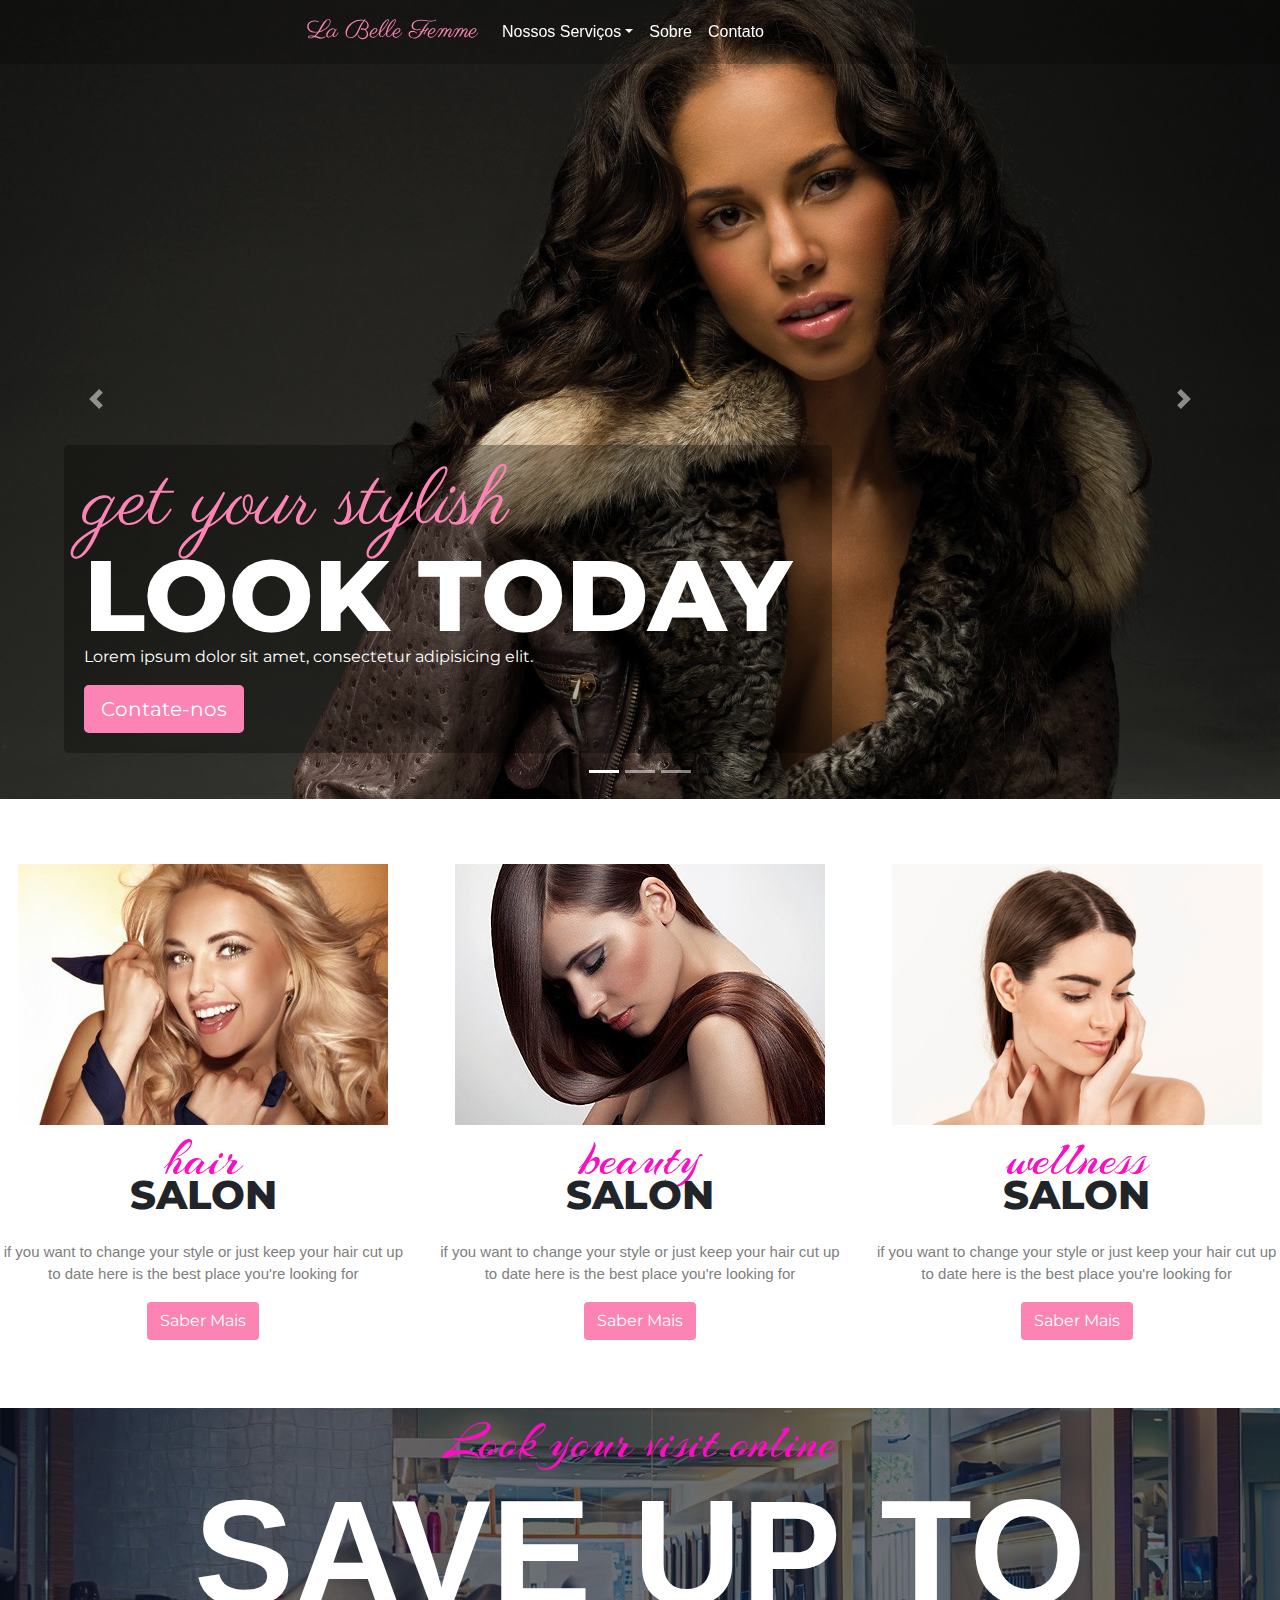
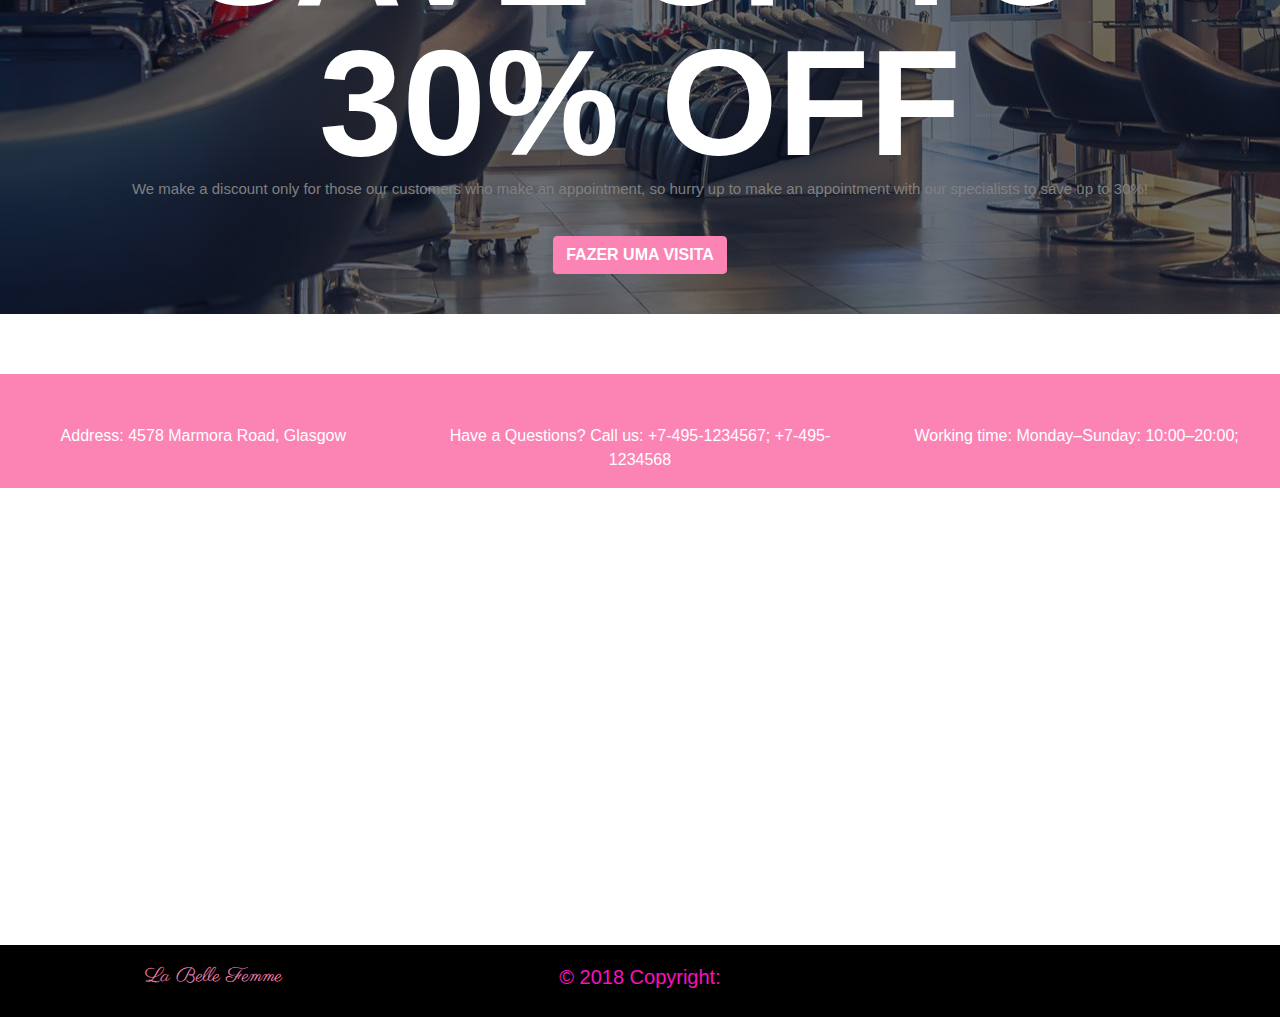
<file: index.html>
<!DOCTYPE html>
<html lang="pt-br">
<head>
	<meta charset="UTF-8">
	<meta name="viewport" content="width=device-width, initial-scale=1.0">
	<link rel="stylesheet" href="css/bootstrap.min.css">
	<link rel="stylesheet" href="css/estilo.css">
	<link rel="stylesheet" href="https://use.fontawesome.com/releases/v5.7.2/css/all.css" integrity="sha384-fnmOCqbTlWIlj8LyTjo7mOUStjsKC4pOpQbqyi7RrhN7udi9RwhKkMHpvLbHG9Sr" crossorigin="anonymous">
	<link href="https://fonts.googleapis.com/css?family=Arizonia" rel="stylesheet">
	<title>La Belle Femme</title>
</head>
<body>
	<div class="container-fluid">
		<div class="row">
			<nav class="navbar navbar-expand-sm navbar-light frente" style="background-color: rgba(0, 0, 0, .2);">
        <button class="navbar-toggler" data-toggle="collapse" data-target="#menuPrincipal"><span class="navbar-toggler-icon"></span></button>
        <div class="container">
            <div class="nav  justify-content-end collapse navbar-collapse" id="menuPrincipal">
              <a href="index.html" class="navbar-brand logo">La Belle Femme</a>
                <ul class="navbar-nav mr-auto">
                    <li class="dropdown"><a href="#" class="nav-link dropdown-toggle link-menu" data-toggle="dropdown">Nossos Serviços</a>
                        <ul class="dropdown-menu">
                            <li><a href="maquiagem.html" class="dropdown-item link-menu">Maquiagem</a></li>
														<li><a href="estetica.html" class="dropdown-item link-menu">Estética</a></li>
                            <li><a href="cabelo.html" class="dropdown-item link-menu">Cabelo</a></li>
                            <li><a href="pele.html" class="dropdown-item link-menu">Pele</a></li>
                            <li><a href="unhas.html" class="dropdown-item link-menu">Unhas</a></li>
                        </ul>
                    </li>
                    <li><a href="sobre.html" class="nav-link link-menu">Sobre</a></li>
                    <li><a href="contato.html" class="nav-link link-menu">Contato</a></li>
                    <li><a href="#" class="nav-link link-menu"><i class="fas fa-search"></i></i></a></li>
                    <li><a href="#" class="nav-link icones link-menu"><i class="fab fa-facebook-f"></i></a></li>
                    <li><a href="#" class="nav-link icones link-menu"><i class="fab fa-twitter"></i></a></li>
                    <li><a href="#" class="nav-link icones link-menu"><i class="fab fa-instagram"></i></a></li>
                </ul>
            </div><!-- fim .collapse -->
        </div><!-- fim .container -->
      </nav>
			<div id="bellefemme" class="carousel slide" data-ride="carousel">
				<ol class="carousel-indicators">
					<li data-target="#bellefemme" data-slide-to="0" class="active"></li>
					<li data-target="#bellefemme" data-slide-to="1"></li>
					<li data-target="#bellefemme" data-slide-to="2"></li>
				</ol>
				<div class="carousel-inner">
					<div class="carousel-item active">
						<img class="d-block w-100 img-fluid" src="img/09.jpg" alt="Primeiro Slide">
						<div class="texto-slide">
							<h5>get your stylish</h5>
							<h1>Look Today</h1>
							<p>
								Lorem ipsum dolor sit amet, consectetur adipisicing elit.
							</p>
							<button class="btn btn-lg">Contate-nos</button>

						</div>
					</div>
					<div class="carousel-item">
						<img class="d-block w-100 img-fluid" src="img/07.jpg" alt="Segundo Slide">
						<div class="texto-slide">
							<h5>premier esthetics</h5>
							<h1>Services</h1>
							<p>
								Lorem ipsum dolor sit amet, consectetur adipisicing elit.
							</p>
							<button class="btn btn-lg">Contate-nos</button>

						</div>
					</div>
					<div class="carousel-item">
						<img class="d-block w-100 img-fluid" src="img/08.jpg" alt="Terceiro Slide">
						<div class="texto-slide">
							<h5>ultimate experience</h5>
							<h1>In Hair Care</h1>
							<p>
								Lorem ipsum dolor sit amet, consectetur adipisicing elit.
							</p>
							<button class="btn btn-lg">Contate-nos</button>

						</div>
					</div>
				</div>
				<a class="carousel-control-prev" href="#bellefemme" role="button" data-slide="prev">
					<span class="carousel-control-prev-icon" aria-hidden="true"></span>
					<span class="sr-only">Anterior</span>
				</a>
				<a class="carousel-control-next" href="#bellefemme" role="button" data-slide="next">
					<span class="carousel-control-next-icon" aria-hidden="true"></span>
					<span class="sr-only">Próximo</span>
				</a>
			</div>
		</div>
	</div>

		<!-- Section Salon -->
		<div class="row space-after-row">
			<div class="col-md-4">
				<div class="row">
					<div class="col-md-12">
						<img src="img/beauty-salon-img6.jpg" class="img-fluid mx-auto d-block" alt="">
					</div>
				</div>
				<div class="row">
					<div class="col-md-12">
						<p class="card-fonte-cursiva">hair</p>

						<p class="text-center card-texto-enorme">Salon</p>

						<p class="text-center card-texto-cinza">if you want to change your style or just keep your hair cut up to date here is the best place you're looking for</p>

						<div class="text-center"><button type="button" class="btn-saiba_mais btn btn-md mb-2">Saber Mais</button></div>
					</div>
				</div>
			</div>

			<div class="col-md-4">
				<div class="row">
					<div class="col-md-12">
						<img src="img/beauty-salon-img4.jpg" class="img-fluid mx-auto d-block" alt="">
					</div>
				</div>
				<div class="row">
					<div class="col-md-12">
						<p class="card-fonte-cursiva">beauty</p>

						<p class="text-center card-texto-enorme">Salon</p>

						<p class="text-center card-texto-cinza">if you want to change your style or just keep your hair cut up to date here is the best place you're looking for</p>

						<div class="text-center"><button type="button" class="btn-saiba_mais btn btn-md mb-2">Saber Mais</button></div>
					</div>
				</div>
			</div>
			<div class="col-md-4">
				<div class="row">
					<div class="col-md-12">
						<img src="img/beauty-salon-img5.jpg" class="img-fluid mx-auto d-block" alt="">
					</div>
				</div>
				<div class="row">
					<div class="col-md-12">
						<p class="card-fonte-cursiva">wellness</p>

						<p class="text-center card-texto-enorme">Salon</p>

						<p class="text-center card-texto-cinza">if you want to change your style or just keep your hair cut up to date here is the best place you're looking for</p>

						<div class="text-center"><button type="button" class="btn-saiba_mais btn btn-md mb-2">Saber Mais</button></div>
					</div>
				</div>
			</div>
		</div>

		<div class="row section-desconto space-after-row">
			<div class="descontao col-md-12">
				<p class="card-fonte-cursiva">Look your visit online</p>

				<p class="text-center texto-section-grande">SAVE UP TO<br> 30% OFF</p>

				<p class="text-center card-texto-cinza">We make a discount only for those our customers who make an appointment, so hurry up to make an appointment with our specialists to save up to 30%!</p>

				<div class="text-center"><button type="button" class="btn  botao-section">FAZER UMA VISITA</button></div>
			</div>
		</div>
	</div>


	<footer class="footer">
		<div class="row info-contato">
			<div class="col-md-4">
				<p class="text-center">
					<i class="fas fa-map-marker-alt"></i>
					Address:
					4578 Marmora Road, Glasgow
				</p>
			</div>
			<div class="col-md-4">
				<p class="text-center">
					<i class="fas fa-phone"></i>
					Have a Questions? Call us:
					+7-495-1234567;
					+7-495-1234568
				</p>
			</div>
			<div class="col-md-4">
				<p class="text-center">
					<i class="far fa-clock"></i>
					Working time:
					Monday–Sunday: 10:00–20:00;
				</p>
			</div>
		</div>
		<div class="container-fluid">
			<iframe src="https://www.google.com/maps/embed?pb=!1m16!1m12!1m3!1d2486.324664936173!2d-0.05782634919365109!3d51.452195272459925!2m3!1f0!2f0!3f0!3m2!1i1024!2i768!4f13.1!2m1!1s4578+Marmora+Road%2C+Glasgow!5e0!3m2!1spt-BR!2sbr!4v1550712994698" width="100%" height="450" frameborder="0" style="border:0" allowfullscreen></iframe>
		</div>
		<!-- Copyright -->
		<div class="container-fluid copyright">
			<div class="row">
				<div class="col-md-4 text-center logo">
					<h5>La Belle Femme</h5>
				</div>
				<div class="col-md-4 text-center">
					<h5>© 2018 Copyright:</h5>
				</div>
				<div class="col-md-4 text-center">
					<i class="fab fa-facebook-f"></i>
					<i class="fab fa-twitter"></i>
					<i class="fab fa-instagram"></i>
				</div>
			</div>
		</div>
		<!-- Copyright -->
	</div>
</footer>



<script src="js/jquery.js"></script>
<script src="js/bootstrap.min.js"></script>

</body>
</html>
</file>
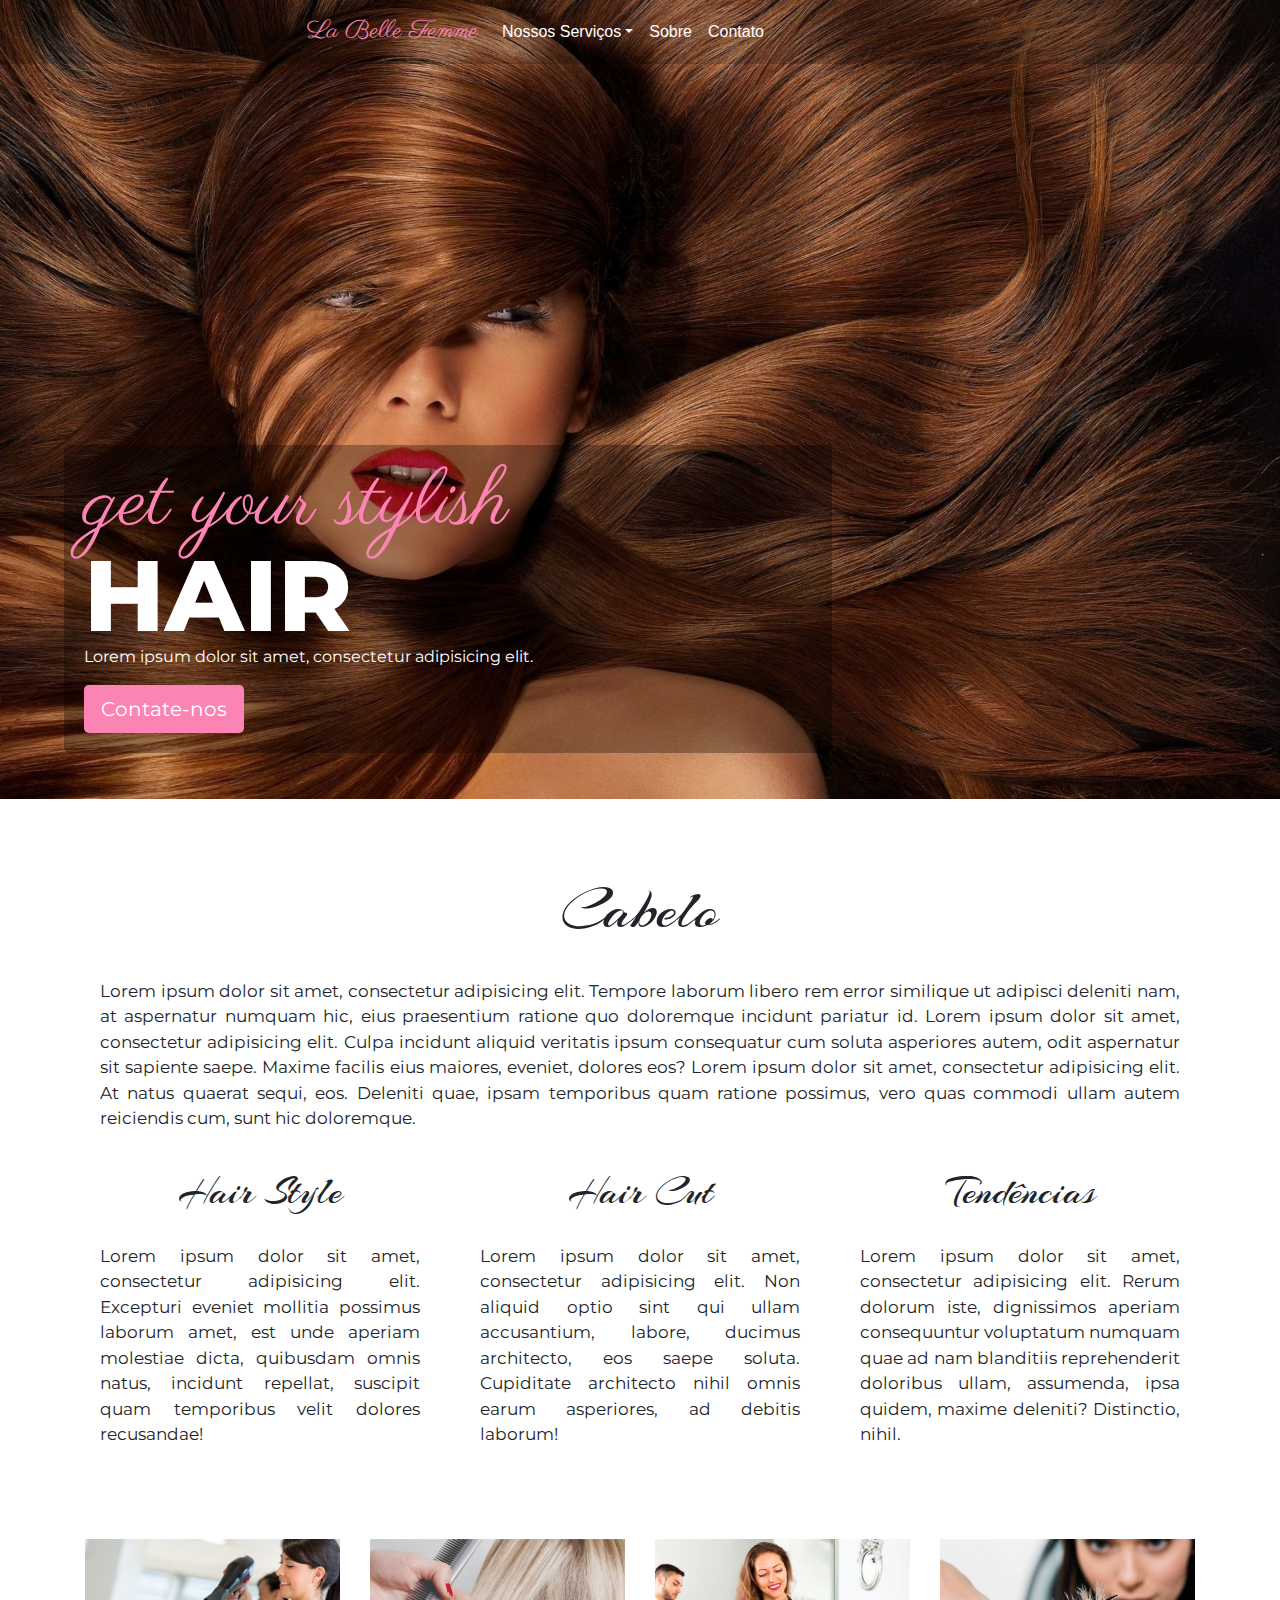
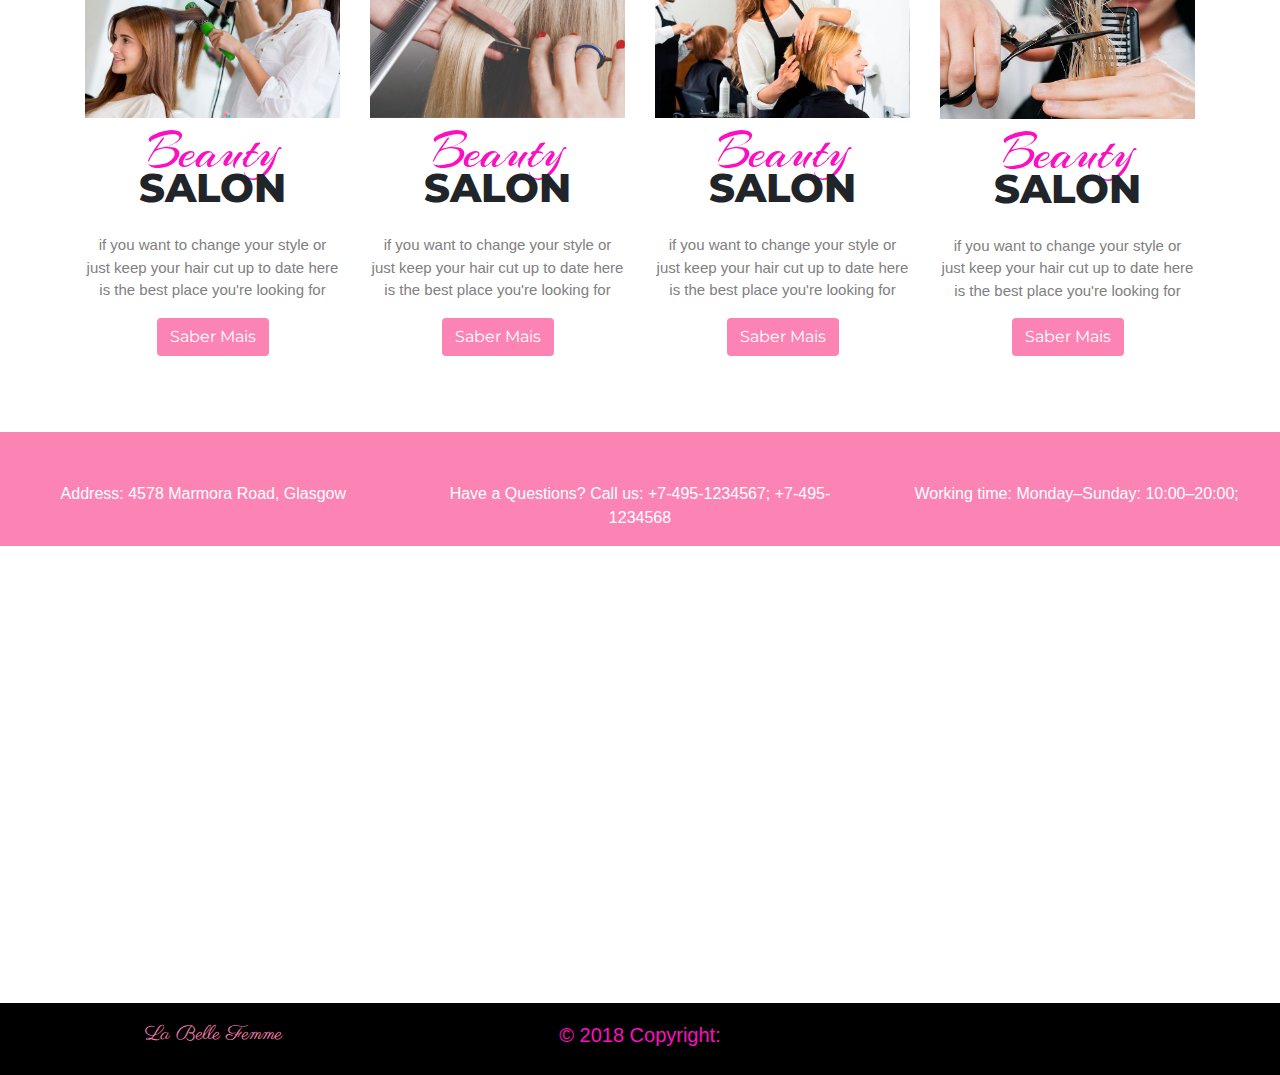
<file: cabelo.html>
<!DOCTYPE html>
<html lang="pt-br">
<head>
	<meta charset="UTF-8">
	<meta name="viewport" content="width=device-width, initial-scale=1.0">
	<link rel="stylesheet" href="css/bootstrap.min.css">
	<link rel="stylesheet" href="css/estilo.css">
	<link rel="stylesheet" href="https://use.fontawesome.com/releases/v5.7.2/css/all.css" integrity="sha384-fnmOCqbTlWIlj8LyTjo7mOUStjsKC4pOpQbqyi7RrhN7udi9RwhKkMHpvLbHG9Sr" crossorigin="anonymous">
	<link href="https://fonts.googleapis.com/css?family=Arizonia" rel="stylesheet">
	<title>La Belle Femme</title>
</head>
<body>
	<div class="container-fluid">
		<div class="row">
			<nav class="navbar navbar-expand-sm navbar-light frente" style="background-color: rgba(0, 0, 0, .2);">
				<button class="navbar-toggler" data-toggle="collapse" data-target="#menuPrincipal"><span class="navbar-toggler-icon"></span></button>
				<div class="container">
					<div class="nav  justify-content-end collapse navbar-collapse" id="menuPrincipal">
						<a href="index.html" class="navbar-brand logo">La Belle Femme</a>
						<ul class="navbar-nav mr-auto">
							<li class="dropdown"><a href="#" class="nav-link dropdown-toggle link-menu" data-toggle="dropdown">Nossos Serviços</a>
								<ul class="dropdown-menu">
									<li><a href="maquiagem.html" class="dropdown-item link-menu">Maquiagem</a></li>
									<li><a href="estetica.html" class="dropdown-item link-menu">Estética</a></li>
									<li><a href="cabelo.html" class="dropdown-item link-menu">Cabelo</a></li>
									<li><a href="pele.html" class="dropdown-item link-menu">Pele</a></li>
									<li><a href="unhas.html" class="dropdown-item link-menu">Unhas</a></li>
								</ul>
							</li>
							<li><a href="sobre.html" class="nav-link link-menu">Sobre</a></li>
							<li><a href="contato.html" class="nav-link link-menu">Contato</a></li>
							<li><a href="#" class="nav-link link-menu"><i class="fas fa-search"></i></i></a></li>
							<li><a href="#" class="nav-link icones link-menu"><i class="fab fa-facebook-f"></i></a></li>
							<li><a href="#" class="nav-link icones link-menu"><i class="fab fa-twitter"></i></a></li>
							<li><a href="#" class="nav-link icones link-menu"><i class="fab fa-instagram"></i></a></li>
						</ul>
					</div><!-- fim .collapse -->
				</div><!-- fim .container -->
			</nav>
			<div class="banner">
				<img class="d-block w-100 img-fluid" src="img/12.jpg" alt="Primeiro Slide">
				<div class="texto-slide">
					<h5>get your stylish</h5>
					<h1>Hair</h1>
					<p>
						Lorem ipsum dolor sit amet, consectetur adipisicing elit.
					</p>
					<button class="btn btn-lg">Contate-nos</button>
				</div>
			</div>
		</div>
	</div>

	<!--Conteúdo-->
	<div class="make">
		<div class="container">
			<div class="row space-after-row">
				<div class="col-md-12">
					<h2>Cabelo</h2>
					<p> Lorem ipsum dolor sit amet, consectetur adipisicing elit. Tempore laborum libero rem error similique ut adipisci deleniti nam, at aspernatur numquam hic, eius praesentium ratione quo doloremque incidunt pariatur id.
					Lorem ipsum dolor sit amet, consectetur adipisicing elit. Culpa incidunt aliquid veritatis ipsum consequatur cum soluta asperiores autem, odit aspernatur sit sapiente saepe. Maxime facilis eius maiores, eveniet, dolores eos? Lorem ipsum dolor sit amet, consectetur adipisicing elit. At natus quaerat sequi, eos. Deleniti quae, ipsam temporibus quam ratione possimus, vero quas commodi ullam autem reiciendis cum, sunt hic doloremque. </p>
				</div>
				<div class="col-md-4">
					<h3>Hair Style</h3>
					<p> Lorem ipsum dolor sit amet, consectetur adipisicing elit. Excepturi eveniet mollitia possimus laborum amet, est unde aperiam molestiae dicta, quibusdam omnis natus, incidunt repellat, suscipit quam temporibus velit dolores recusandae! </p>
				</div>
				<div class="col-md-4">
					<h3>Hair Cut</h3>
					<p> Lorem ipsum dolor sit amet, consectetur adipisicing elit. Non aliquid optio sint qui ullam accusantium, labore, ducimus architecto, eos saepe soluta. Cupiditate architecto nihil omnis earum asperiores, ad debitis laborum! </p>
				</div>
				<div class="col-md-4">
					<h3>Tendências</h3>
					<p> Lorem ipsum dolor sit amet, consectetur adipisicing elit. Rerum dolorum iste, dignissimos aperiam consequuntur voluptatum numquam quae ad nam blanditiis reprehenderit doloribus ullam, assumenda, ipsa quidem, maxime deleniti? Distinctio, nihil. </p>
				</div>
			</div>
		</div>
	</div>
	<div class="container">
		<div class="row space-after-row">
			<div class="col-md-4 col-lg-3">
				<figure>
					<img class="img-fluid mx-auto d-block" src="img/cabelo01.jpg" alt="">
					<p class="card-fonte-cursiva">Beauty</p>

					<p class="text-center card-texto-enorme">Salon</p>

					<p class="text-center card-texto-cinza">if you want to change your style or just keep your hair cut up to date here is the best place you're looking for</p>

					<div class="text-center"><button type="button" class="btn-saiba_mais btn btn-md">Saber Mais</button></div>
				</figure>
			</div>
			<div class="col-md-4 col-lg-3">
				<figure>
					<img class="img-fluid mx-auto d-block" src="img/cabelo02.jpg" alt="">
					<p class="card-fonte-cursiva">Beauty</p>

					<p class="text-center card-texto-enorme">Salon</p>

					<p class="text-center card-texto-cinza">if you want to change your style or just keep your hair cut up to date here is the best place you're looking for</p>

					<div class="text-center"><button type="button" class="btn-saiba_mais btn btn-md">Saber Mais</button></div>
				</figure>
			</div>
			<div class="col-md-4 col-lg-3">
				<figure>
					<img class="img-fluid mx-auto d-block" src="img/cabelo03.jpg" alt="">
					<p class="card-fonte-cursiva">Beauty</p>

					<p class="text-center card-texto-enorme">Salon</p>

					<p class="text-center card-texto-cinza">if you want to change your style or just keep your hair cut up to date here is the best place you're looking for</p>

					<div class="text-center"><button type="button" class="btn-saiba_mais btn btn-md">Saber Mais</button></div>
				</figure>
			</div>
			<div class="col-md-4 col-lg-3">
				<figure>
					<img class="img-fluid mx-auto d-block" src="img/cabelo04.jpg" alt="">
					<p class="card-fonte-cursiva">Beauty</p>

					<p class="text-center card-texto-enorme">Salon</p>

					<p class="text-center card-texto-cinza">if you want to change your style or just keep your hair cut up to date here is the best place you're looking for</p>

					<div class="text-center"><button type="button" class="btn-saiba_mais btn btn-md">Saber Mais</button></div>
				</figure>
			</div>
		</div>
	</div>
	<!--Fim Conteúdo-->

	<footer class="footer">
		<div class="row info-contato">
			<div class="col-md-4">
				<p class="text-center">
					<i class="fas fa-map-marker-alt"></i>
					Address:
					4578 Marmora Road, Glasgow
				</p>
			</div>
			<div class="col-md-4">
				<p class="text-center">
					<i class="fas fa-phone"></i>
					Have a Questions? Call us:
					+7-495-1234567;
					+7-495-1234568
				</p>
			</div>
			<div class="col-md-4">
				<p class="text-center">
					<i class="far fa-clock"></i>
					Working time:
					Monday–Sunday: 10:00–20:00;
				</p>
			</div>
		</div>
		<div class="container-fluid">
			<iframe src="https://www.google.com/maps/embed?pb=!1m16!1m12!1m3!1d2486.324664936173!2d-0.05782634919365109!3d51.452195272459925!2m3!1f0!2f0!3f0!3m2!1i1024!2i768!4f13.1!2m1!1s4578+Marmora+Road%2C+Glasgow!5e0!3m2!1spt-BR!2sbr!4v1550712994698" width="100%" height="450" frameborder="0" style="border:0" allowfullscreen></iframe>
		</div>
		<!-- Copyright -->
		<div class="container-fluid copyright">
			<div class="row">
				<div class="col-md-4 text-center logo">
					<h5>La Belle Femme</h5>
				</div>
				<div class="col-md-4 text-center">
					<h5>© 2018 Copyright:</h5>
				</div>
				<div class="col-md-4 text-center">
					<i class="fab fa-facebook-f"></i>
					<i class="fab fa-twitter"></i>
					<i class="fab fa-instagram"></i>
				</div>
			</div>
		</div>
		<!-- Copyright -->

	</footer>



	<script src="js/jquery.js"></script>
	<script src="js/bootstrap.min.js"></script>

</body>
</html>
</file>
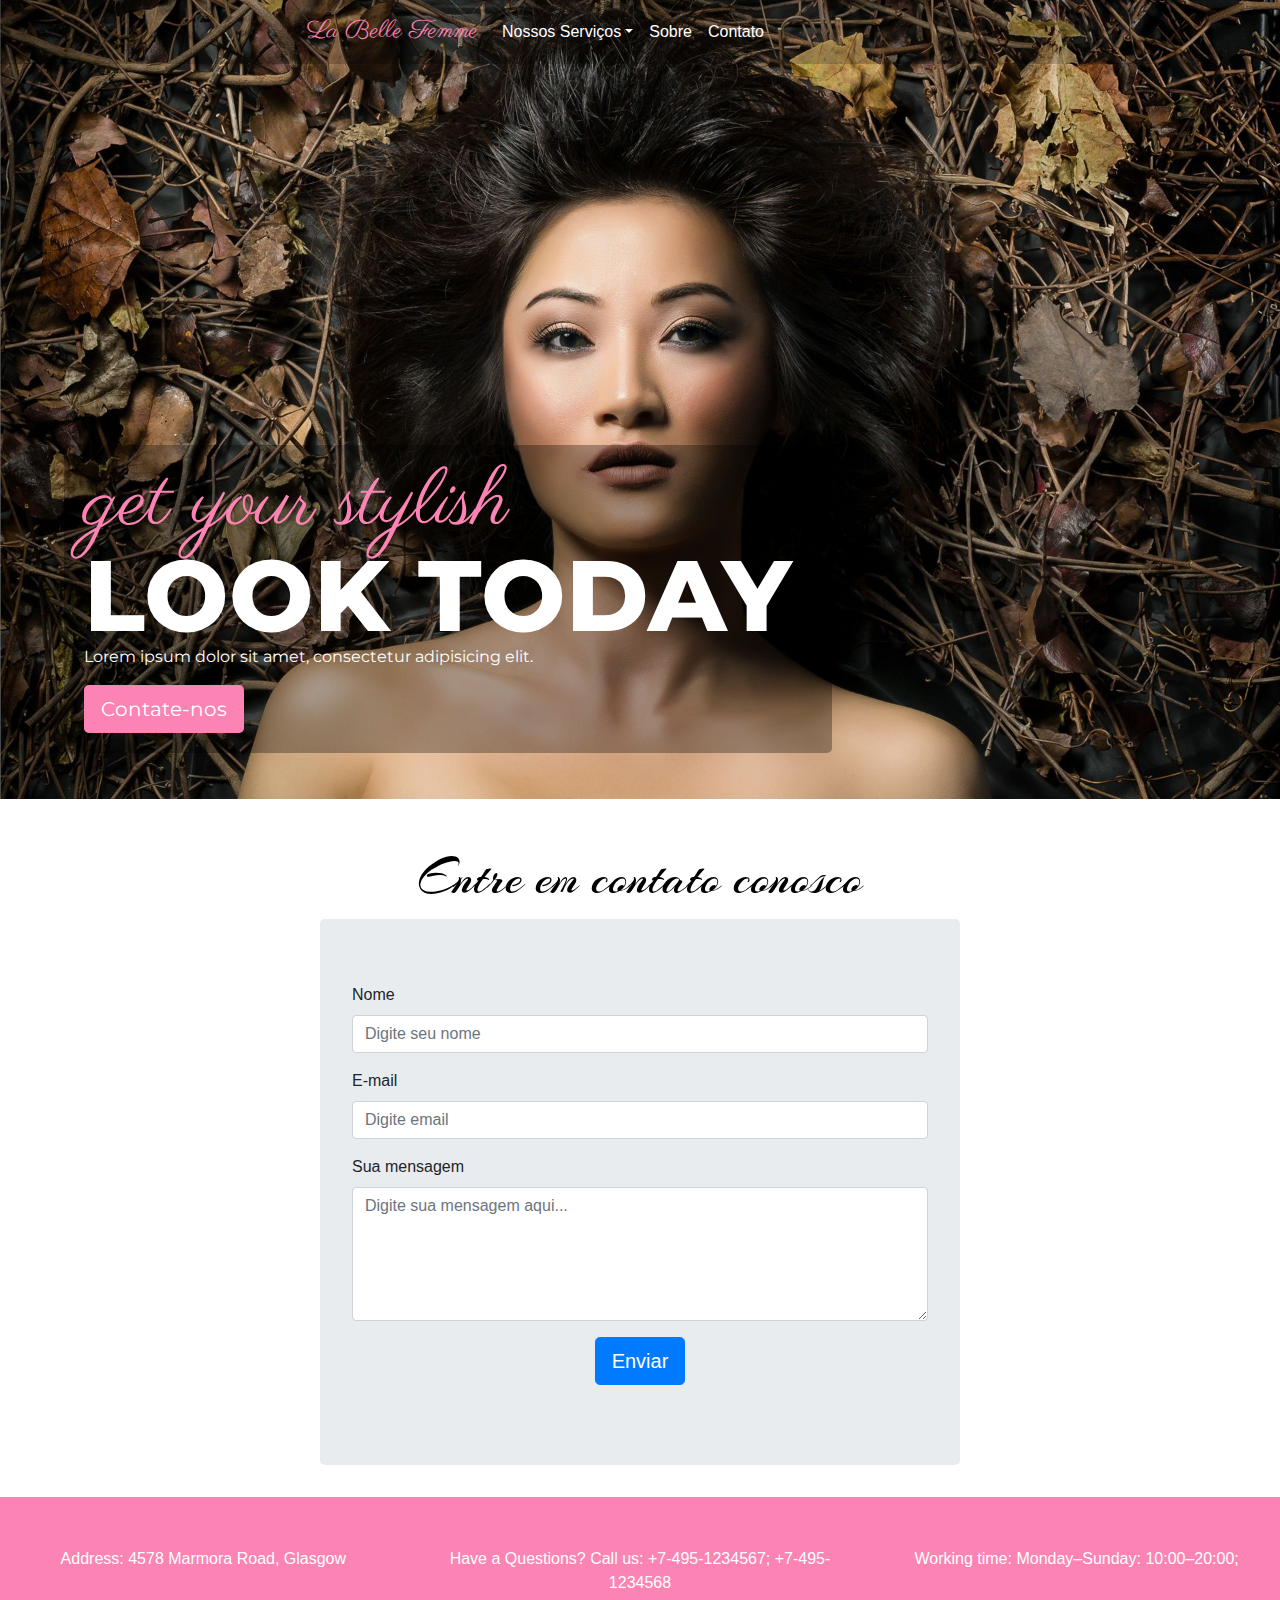
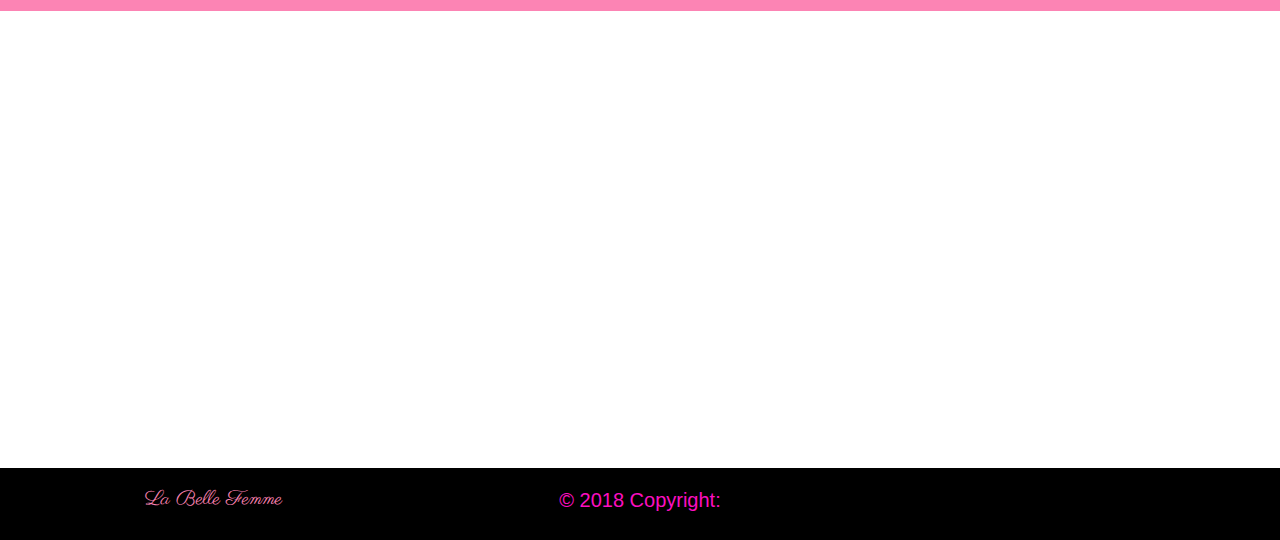
<file: contato.html>
<!DOCTYPE html>
<html lang="pt-br">
<head>
    <meta charset="UTF-8">
    <meta name="viewport" content="width=device-width, initial-scale=1.0">
    <link rel="stylesheet" href="css/bootstrap.min.css">
    <link rel="stylesheet" href="css/estilo.css">
    <link rel="stylesheet" href="https://use.fontawesome.com/releases/v5.7.2/css/all.css" integrity="sha384-fnmOCqbTlWIlj8LyTjo7mOUStjsKC4pOpQbqyi7RrhN7udi9RwhKkMHpvLbHG9Sr" crossorigin="anonymous">
    <link href="https://fonts.googleapis.com/css?family=Arizonia" rel="stylesheet">
    <title>La Belle Femme</title>
</head>
<body>
  <div class="container-fluid">
    <div class="row">
      <nav class="navbar navbar-expand-sm navbar-light frente" style="background-color: rgba(0, 0, 0, .2);">
        <button class="navbar-toggler" data-toggle="collapse" data-target="#menuPrincipal"><span class="navbar-toggler-icon"></span></button>
        <div class="container">
            <div class="nav  justify-content-end collapse navbar-collapse" id="menuPrincipal">
              <a href="index.html" class="navbar-brand logo">La Belle Femme</a>
                <ul class="navbar-nav mr-auto">
                    <li class="dropdown"><a href="#" class="nav-link dropdown-toggle link-menu" data-toggle="dropdown">Nossos Serviços</a>
                        <ul class="dropdown-menu">
                            <li><a href="maquiagem.html" class="dropdown-item link-menu">Maquiagem</a></li>
                            <li><a href="estetica.html" class="dropdown-item link-menu">Estética</a></li>
                            <li><a href="cabelo.html" class="dropdown-item link-menu">Cabelo</a></li>
                            <li><a href="pele.html" class="dropdown-item link-menu">Pele</a></li>
                            <li><a href="unhas.html" class="dropdown-item link-menu">Unhas</a></li>
                        </ul>
                    </li>
                    <li><a href="sobre.html" class="nav-link link-menu">Sobre</a></li>
                    <li><a href="contato.html" class="nav-link link-menu">Contato</a></li>
                    <li><a href="#" class="nav-link link-menu"><i class="fas fa-search"></i></i></a></li>
                    <li><a href="#" class="nav-link icones link-menu"><i class="fab fa-facebook-f"></i></a></li>
                    <li><a href="#" class="nav-link icones link-menu"><i class="fab fa-twitter"></i></a></li>
                    <li><a href="#" class="nav-link icones link-menu"><i class="fab fa-instagram"></i></a></li>
                </ul>
            </div><!-- fim .collapse -->
        </div><!-- fim .container -->
      </nav>
      <div class="banner">
              <img class="d-block w-100 img-fluid" src="img/maquiagem1.jpg" alt="Primeiro Slide">
              <div class="texto-slide">
                <h5>get your stylish</h5>
                <h1>Look Today</h1>
                <p>
                  Lorem ipsum dolor sit amet, consectetur adipisicing elit.
                </p>
                <button class="btn btn-lg">Contate-nos</button>
          </div>
      </div>
    </div>
  </div>
  <div class="row section-contato">
    <div class="col-md-12">
      <h4 class="titulo-contato">Entre em contato conosco</h4>
      <form class="jumbotron" action="" method="post">

        <!-- Name input-->
        <div class="form-group">
          <label class="control-label" for="name">Nome</label>
          <input id="name" name="name" type="text" placeholder="Digite seu nome" class="form-control">
        </div>

        <!-- Email input-->
        <div class="form-group">
          <label class="control-label" for="email">E-mail</label>
          <input id="email" name="email" type="text" placeholder="Digite email" class="form-control">
        </div>

        <!-- Message body -->
        <div class="form-group">
          <label class="control-label" for="message">Sua mensagem</label>
          <textarea class="form-control" id="message" name="message" placeholder="Digite sua mensagem aqui..." rows="5"></textarea>
        </div>

        <!-- Form actions -->
        <div class="form-group">
          <div class="col-md-12 text-center">
            <button type="submit" class="btn btn-primary btn-lg">Enviar</button>
          </div>
        </div>

      </form>
    </div>
  </div>
  <footer class="footer">
		<div class="row info-contato">
			<div class="col-md-4">
				<p class="text-center">
					<i class="fas fa-map-marker-alt"></i>
					Address:
					4578 Marmora Road, Glasgow
				</p>
			</div>
			<div class="col-md-4">
				<p class="text-center">
					<i class="fas fa-phone"></i>
					Have a Questions? Call us:
					+7-495-1234567;
					+7-495-1234568
				</p>
			</div>
			<div class="col-md-4">
				<p class="text-center">
					<i class="far fa-clock"></i>
					Working time:
					Monday–Sunday: 10:00–20:00;
				</p>
			</div>
		</div>
		<div class="container-fluid">
			<iframe src="https://www.google.com/maps/embed?pb=!1m16!1m12!1m3!1d2486.324664936173!2d-0.05782634919365109!3d51.452195272459925!2m3!1f0!2f0!3f0!3m2!1i1024!2i768!4f13.1!2m1!1s4578+Marmora+Road%2C+Glasgow!5e0!3m2!1spt-BR!2sbr!4v1550712994698" width="100%" height="450" frameborder="0" style="border:0" allowfullscreen></iframe>
		</div>
		<!-- Copyright -->
		<div class="container-fluid copyright">
			<div class="row">
				<div class="col-md-4 text-center logo">
					<h5>La Belle Femme</h5>
				</div>
				<div class="col-md-4 text-center">
					<h5>© 2018 Copyright:</h5>
				</div>
				<div class="col-md-4 text-center">
					<i class="fab fa-facebook-f"></i>
					<i class="fab fa-twitter"></i>
					<i class="fab fa-instagram"></i>
				</div>
			</div>
		</div>
		<!-- Copyright -->
	</div>
</footer>



    <script src="js/jquery.js"></script>
    <script src="js/bootstrap.min.js"></script>

</body>
</html>
</file>
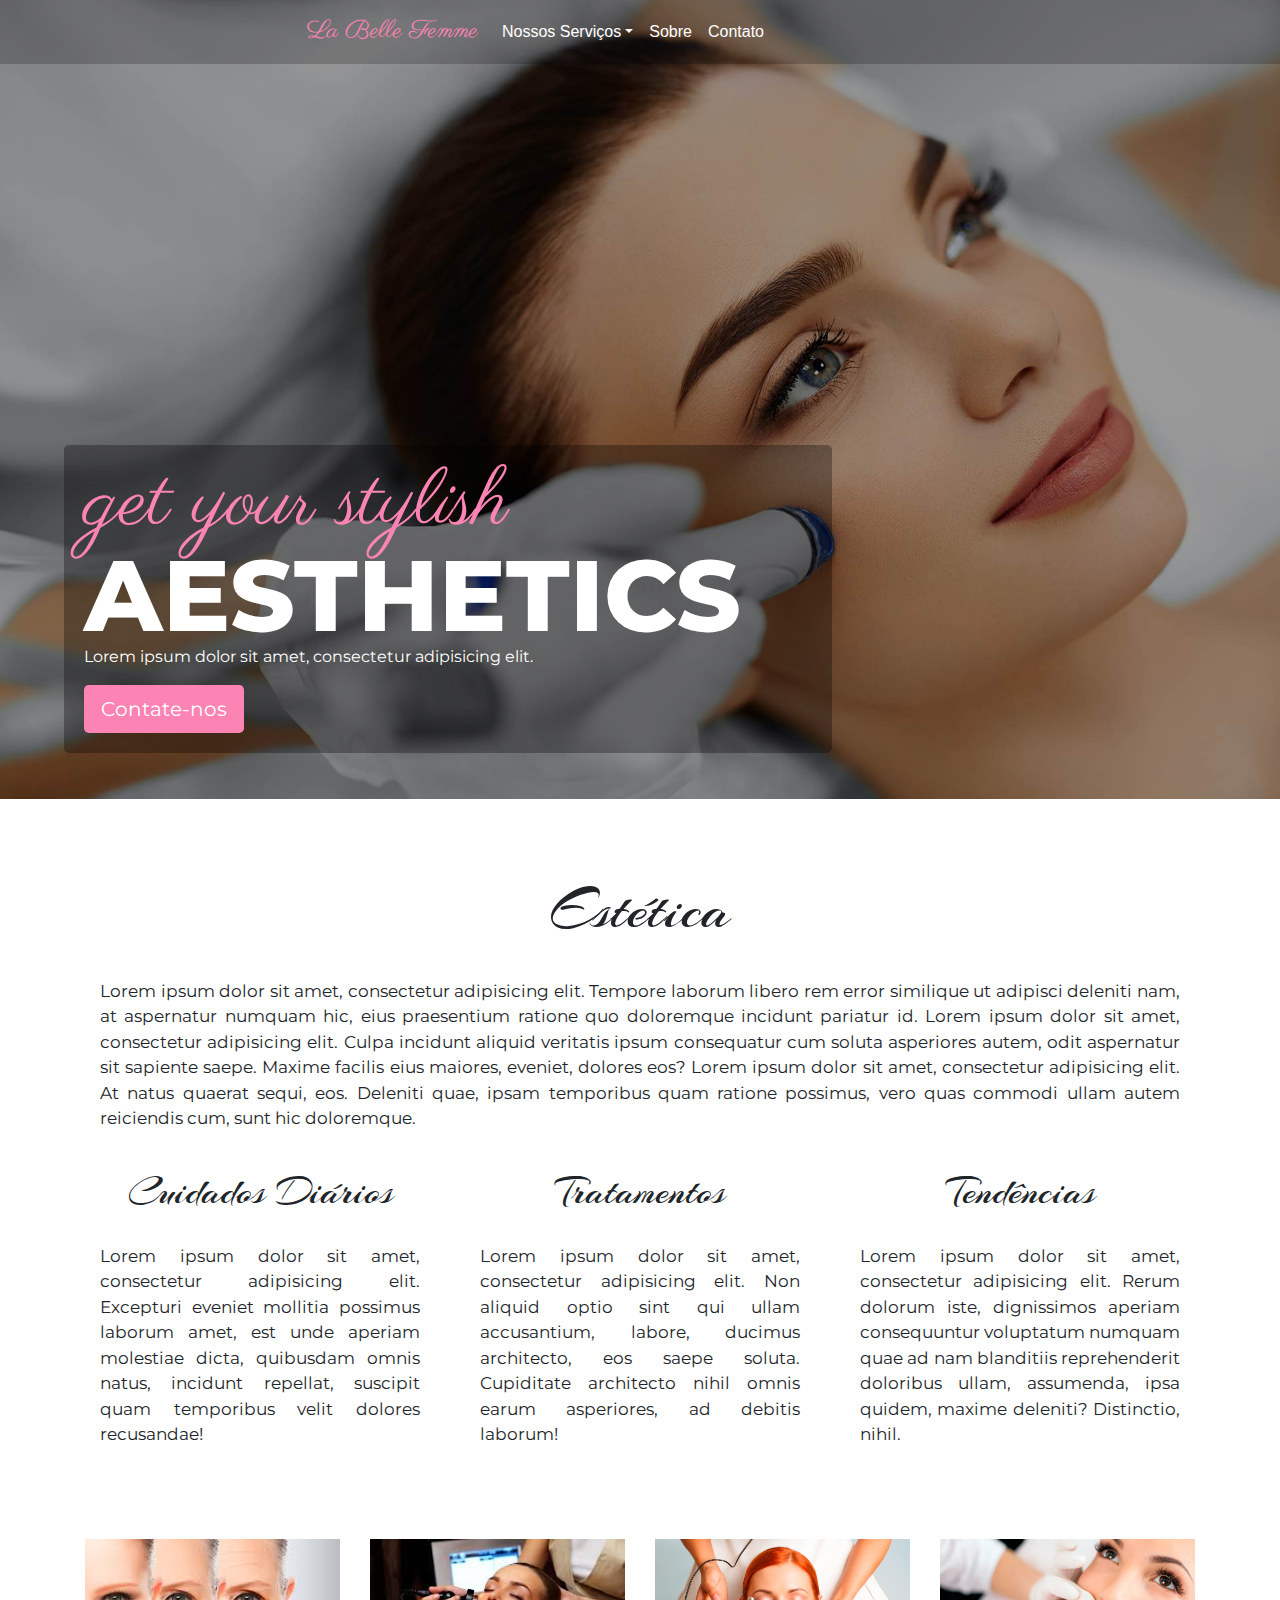
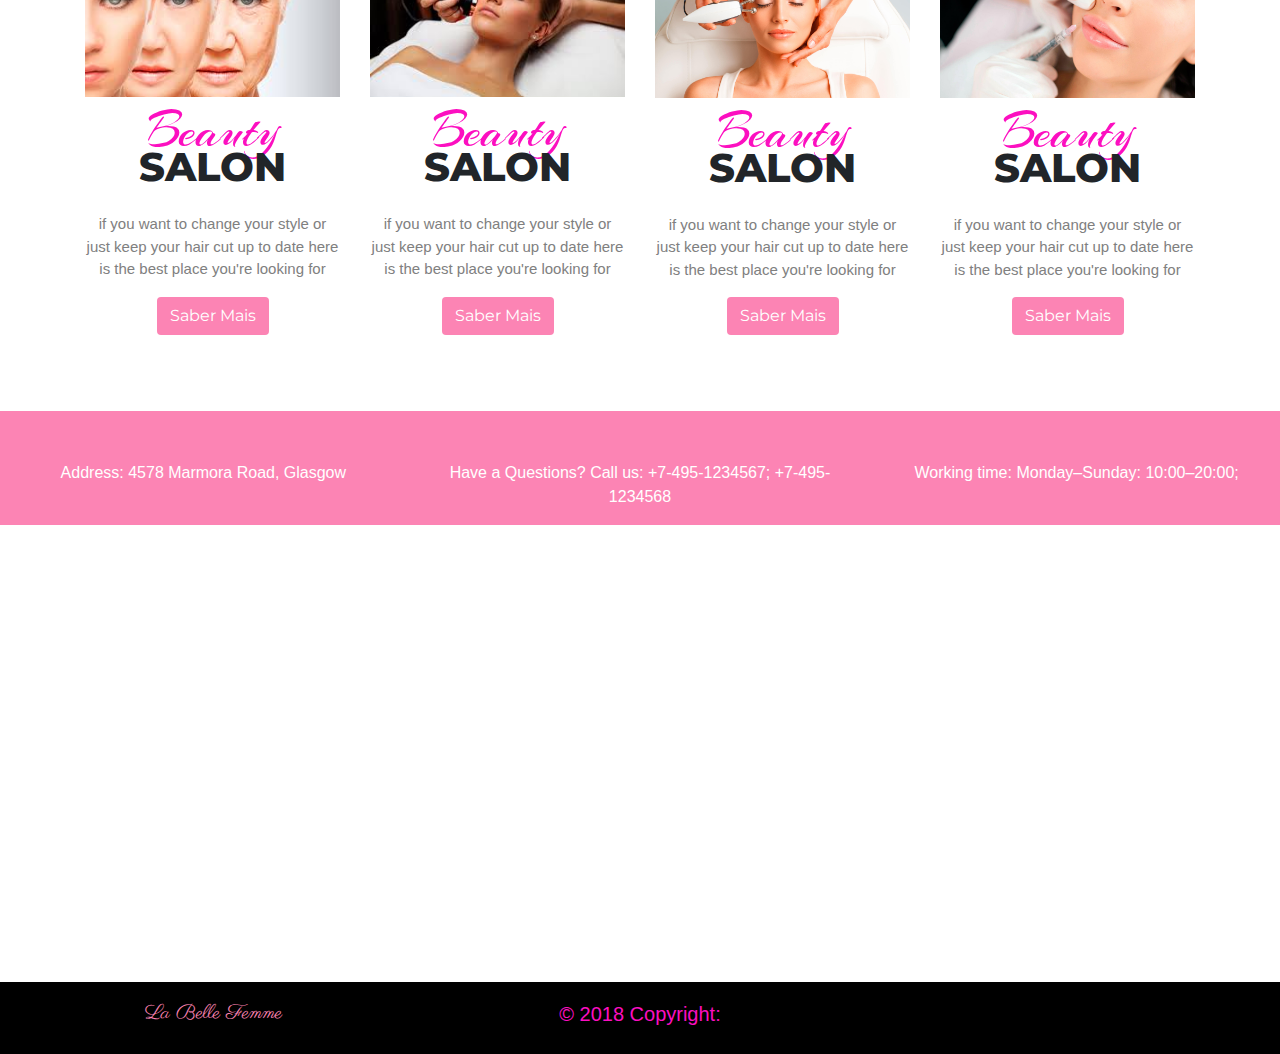
<file: estetica.html>
<!DOCTYPE html>
<html lang="pt-br">
<head>
  <meta charset="UTF-8">
  <meta name="viewport" content="width=device-width, initial-scale=1.0">
  <link rel="stylesheet" href="css/bootstrap.min.css">
  <link rel="stylesheet" href="css/estilo.css">
  <link rel="stylesheet" href="https://use.fontawesome.com/releases/v5.7.2/css/all.css" integrity="sha384-fnmOCqbTlWIlj8LyTjo7mOUStjsKC4pOpQbqyi7RrhN7udi9RwhKkMHpvLbHG9Sr" crossorigin="anonymous">
  <link href="https://fonts.googleapis.com/css?family=Arizonia" rel="stylesheet">
  <title>La Belle Femme</title>
</head>
<body>
  <div class="container-fluid">
    <div class="row">
      <nav class="navbar navbar-expand-sm navbar-light frente" style="background-color: rgba(0, 0, 0, .2);">
        <button class="navbar-toggler" data-toggle="collapse" data-target="#menuPrincipal"><span class="navbar-toggler-icon"></span></button>
        <div class="container">
            <div class="nav  justify-content-end collapse navbar-collapse" id="menuPrincipal">
              <a href="index.html" class="navbar-brand logo">La Belle Femme</a>
                <ul class="navbar-nav mr-auto">
                    <li class="dropdown"><a href="#" class="nav-link dropdown-toggle link-menu" data-toggle="dropdown">Nossos Serviços</a>
                        <ul class="dropdown-menu">
                            <li><a href="maquiagem.html" class="dropdown-item link-menu">Maquiagem</a></li>
                            <li><a href="estetica.html" class="dropdown-item link-menu">Estética</a></li>
                            <li><a href="cabelo.html" class="dropdown-item link-menu">Cabelo</a></li>
                            <li><a href="pele.html" class="dropdown-item link-menu">Pele</a></li>
                            <li><a href="unhas.html" class="dropdown-item link-menu">Unhas</a></li>
                        </ul>
                    </li>
                    <li><a href="sobre.html" class="nav-link link-menu">Sobre</a></li>
                    <li><a href="contato.html" class="nav-link link-menu">Contato</a></li>
                    <li><a href="#" class="nav-link link-menu"><i class="fas fa-search"></i></i></a></li>
                    <li><a href="#" class="nav-link icones link-menu"><i class="fab fa-facebook-f"></i></a></li>
                    <li><a href="#" class="nav-link icones link-menu"><i class="fab fa-twitter"></i></a></li>
                    <li><a href="#" class="nav-link icones link-menu"><i class="fab fa-instagram"></i></a></li>
                </ul>
            </div><!-- fim .collapse -->
        </div><!-- fim .container -->
      </nav>
      <div class="banner">
              <img class="d-block w-100 img-fluid" src="img/15.jpg" alt="Primeiro Slide">
              <div class="texto-slide">
                <h5>get your stylish</h5>
                <h1>Aesthetics</h1>
                <p>
                  Lorem ipsum dolor sit amet, consectetur adipisicing elit.
                </p>
                <button class="btn btn-lg">Contate-nos</button>
          </div>
      </div>
    </div>
  </div>

  <!--Conteúdo-->
    <div class="make">
      <div class="container">
        <div class="row space-after-row">
          <div class="col-md-12">
            <h2>Estética</h2>
            <p> Lorem ipsum dolor sit amet, consectetur adipisicing elit. Tempore laborum libero rem error similique ut adipisci deleniti nam, at aspernatur numquam hic, eius praesentium ratione quo doloremque incidunt pariatur id.
            Lorem ipsum dolor sit amet, consectetur adipisicing elit. Culpa incidunt aliquid veritatis ipsum consequatur cum soluta asperiores autem, odit aspernatur sit sapiente saepe. Maxime facilis eius maiores, eveniet, dolores eos? Lorem ipsum dolor sit amet, consectetur adipisicing elit. At natus quaerat sequi, eos. Deleniti quae, ipsam temporibus quam ratione possimus, vero quas commodi ullam autem reiciendis cum, sunt hic doloremque. </p>
          </div>
          <div class="col-md-4">
            <h3>Cuidados Diários</h3>
            <p> Lorem ipsum dolor sit amet, consectetur adipisicing elit. Excepturi eveniet mollitia possimus laborum amet, est unde aperiam molestiae dicta, quibusdam omnis natus, incidunt repellat, suscipit quam temporibus velit dolores recusandae! </p>
          </div>
          <div class="col-md-4">
            <h3>Tratamentos</h3>
            <p> Lorem ipsum dolor sit amet, consectetur adipisicing elit. Non aliquid optio sint qui ullam accusantium, labore, ducimus architecto, eos saepe soluta. Cupiditate architecto nihil omnis earum asperiores, ad debitis laborum! </p>
          </div>
          <div class="col-md-4">
            <h3>Tendências</h3>
            <p> Lorem ipsum dolor sit amet, consectetur adipisicing elit. Rerum dolorum iste, dignissimos aperiam consequuntur voluptatum numquam quae ad nam blanditiis reprehenderit doloribus ullam, assumenda, ipsa quidem, maxime deleniti? Distinctio, nihil. </p>
          </div>
        </div>
      </div>
    </div>
    <div class="container">
      <div class="row space-after-row">
        <div class="col-md-4 col-lg-3">
          <figure>
            <img class="img-fluid mx-auto d-block" src="img/estetica01.jpg" alt="">
            <p class="card-fonte-cursiva">Beauty</p>

            <p class="text-center card-texto-enorme">Salon</p>

            <p class="text-center card-texto-cinza">if you want to change your style or just keep your hair cut up to date here is the best place you're looking for</p>

            <div class="text-center"><button type="button" class="btn-saiba_mais btn btn-md">Saber Mais</button></div>
          </figure>
        </div>
        <div class="col-md-4 col-lg-3">
          <figure>
            <img class="img-fluid mx-auto d-block" src="img/estetica02.jpg" alt="">
            <p class="card-fonte-cursiva">Beauty</p>

            <p class="text-center card-texto-enorme">Salon</p>

            <p class="text-center card-texto-cinza">if you want to change your style or just keep your hair cut up to date here is the best place you're looking for</p>

            <div class="text-center"><button type="button" class="btn-saiba_mais btn btn-md">Saber Mais</button></div>
          </figure>
        </div>
        <div class="col-md-4 col-lg-3">
          <figure>
            <img class="img-fluid mx-auto d-block" src="img/estetica03.jpg" alt="">
            <p class="card-fonte-cursiva">Beauty</p>

            <p class="text-center card-texto-enorme">Salon</p>

            <p class="text-center card-texto-cinza">if you want to change your style or just keep your hair cut up to date here is the best place you're looking for</p>

            <div class="text-center"><button type="button" class="btn-saiba_mais btn btn-md">Saber Mais</button></div>
          </figure>
        </div>
        <div class="col-md-4 col-lg-3">
          <figure>
            <img class="img-fluid mx-auto d-block" src="img/estetica04.jpg" alt="">
            <p class="card-fonte-cursiva">Beauty</p>

            <p class="text-center card-texto-enorme">Salon</p>

            <p class="text-center card-texto-cinza">if you want to change your style or just keep your hair cut up to date here is the best place you're looking for</p>

            <div class="text-center"><button type="button" class="btn-saiba_mais btn btn-md">Saber Mais</button></div>
          </figure>
        </div>
      </div>
    </div>
    <!--Fim Conteúdo-->

  <footer class="footer">
    <div class="row info-contato">
      <div class="col-md-4">
        <p class="text-center">
            <i class="fas fa-map-marker-alt"></i>
            Address:
            4578 Marmora Road, Glasgow
        </p>
      </div>
      <div class="col-md-4">
        <p class="text-center">
            <i class="fas fa-phone"></i>
            Have a Questions? Call us:
            +7-495-1234567;
            +7-495-1234568
        </p>
      </div>
      <div class="col-md-4">
        <p class="text-center">
            <i class="far fa-clock"></i>
            Working time:
            Monday–Sunday: 10:00–20:00;
        </p>
      </div>
    </div>
    <div class="container-fluid">
      <iframe src="https://www.google.com/maps/embed?pb=!1m16!1m12!1m3!1d2486.324664936173!2d-0.05782634919365109!3d51.452195272459925!2m3!1f0!2f0!3f0!3m2!1i1024!2i768!4f13.1!2m1!1s4578+Marmora+Road%2C+Glasgow!5e0!3m2!1spt-BR!2sbr!4v1550712994698" width="100%" height="450" frameborder="0" style="border:0" allowfullscreen></iframe>
    </div>
            <!-- Copyright -->
            <div class="container-fluid copyright">
              <div class="row">
                <div class="col-md-4 text-center logo">
                    <h5>La Belle Femme</h5>
                </div>
                <div class="col-md-4 text-center">
                    <h5>© 2018 Copyright:</h5>
                </div>
                <div class="col-md-4 text-center">
                    <i class="fab fa-facebook-f"></i>
                    <i class="fab fa-twitter"></i>
                    <i class="fab fa-instagram"></i>
                </div>
              </div>
            </div>
            <!-- Copyright -->

  </footer>



<script src="js/jquery.js"></script>
<script src="js/bootstrap.min.js"></script>

</body>
</html>
</file>
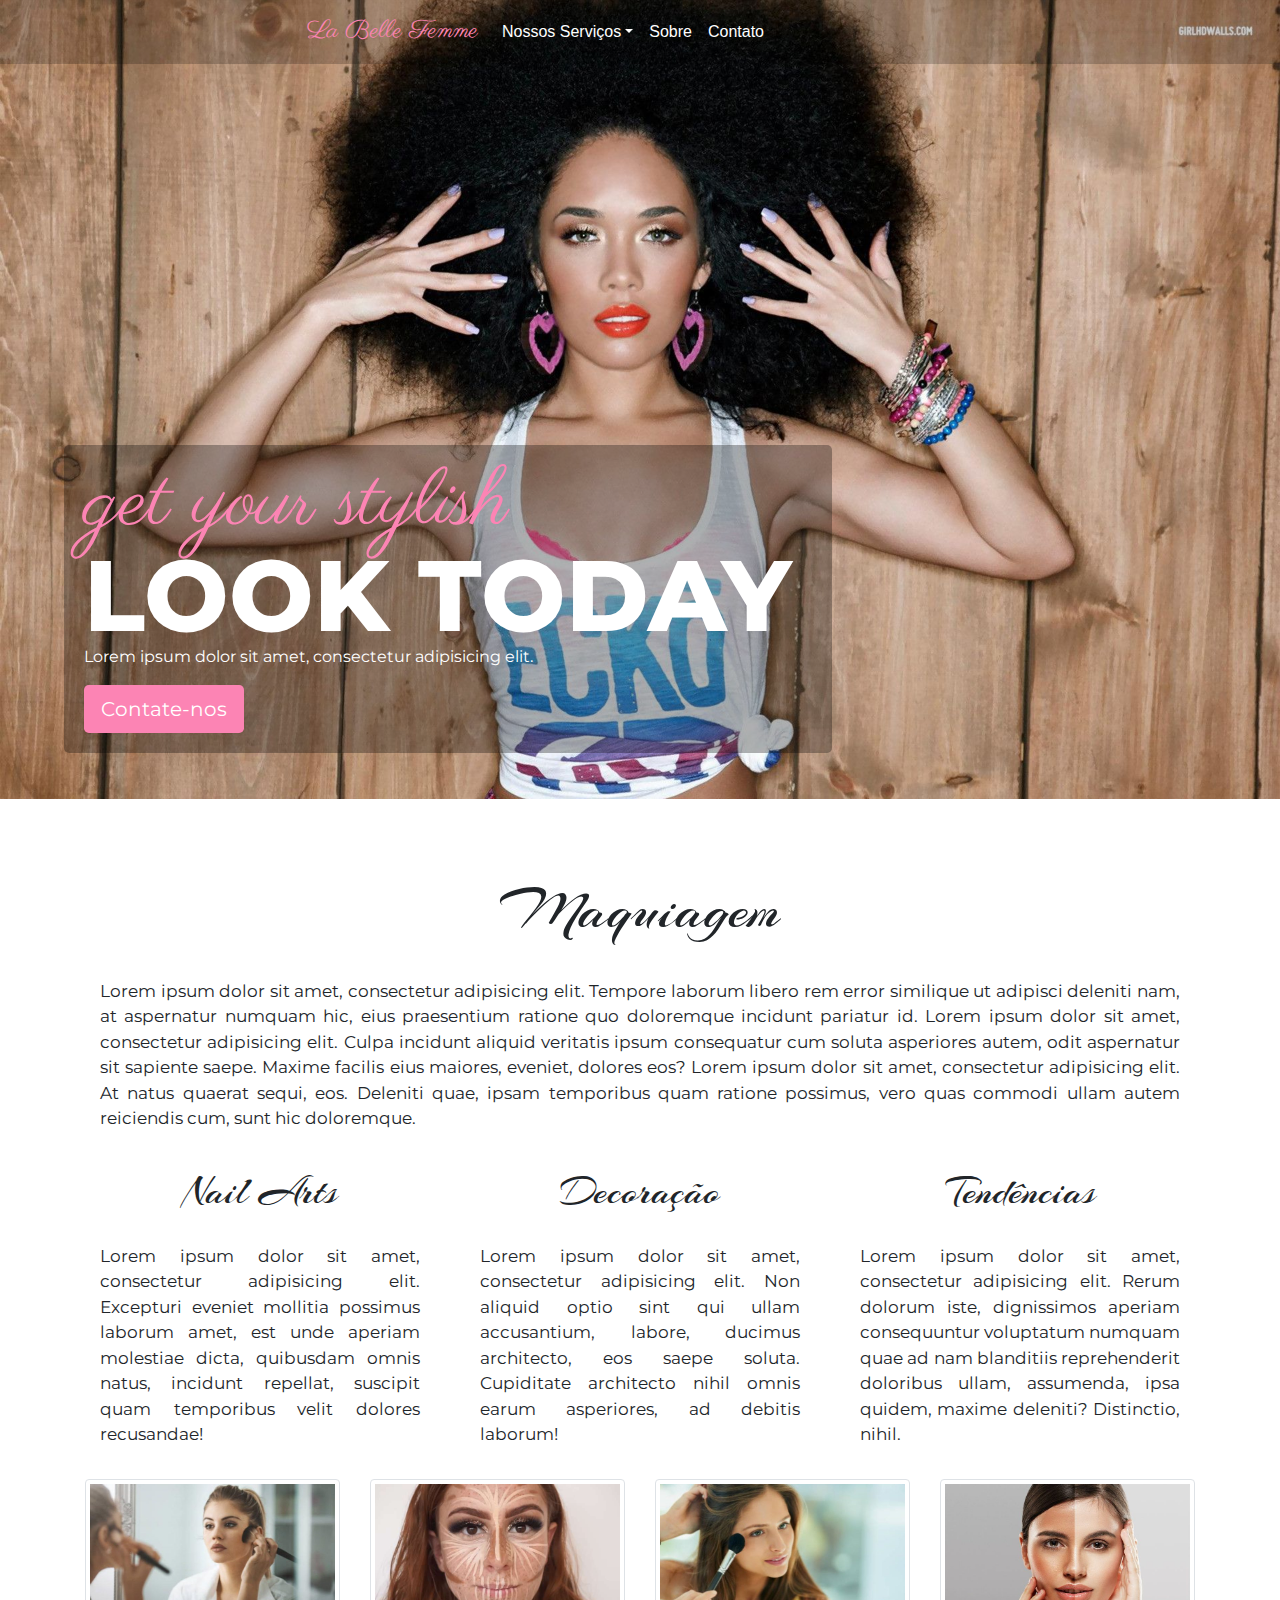
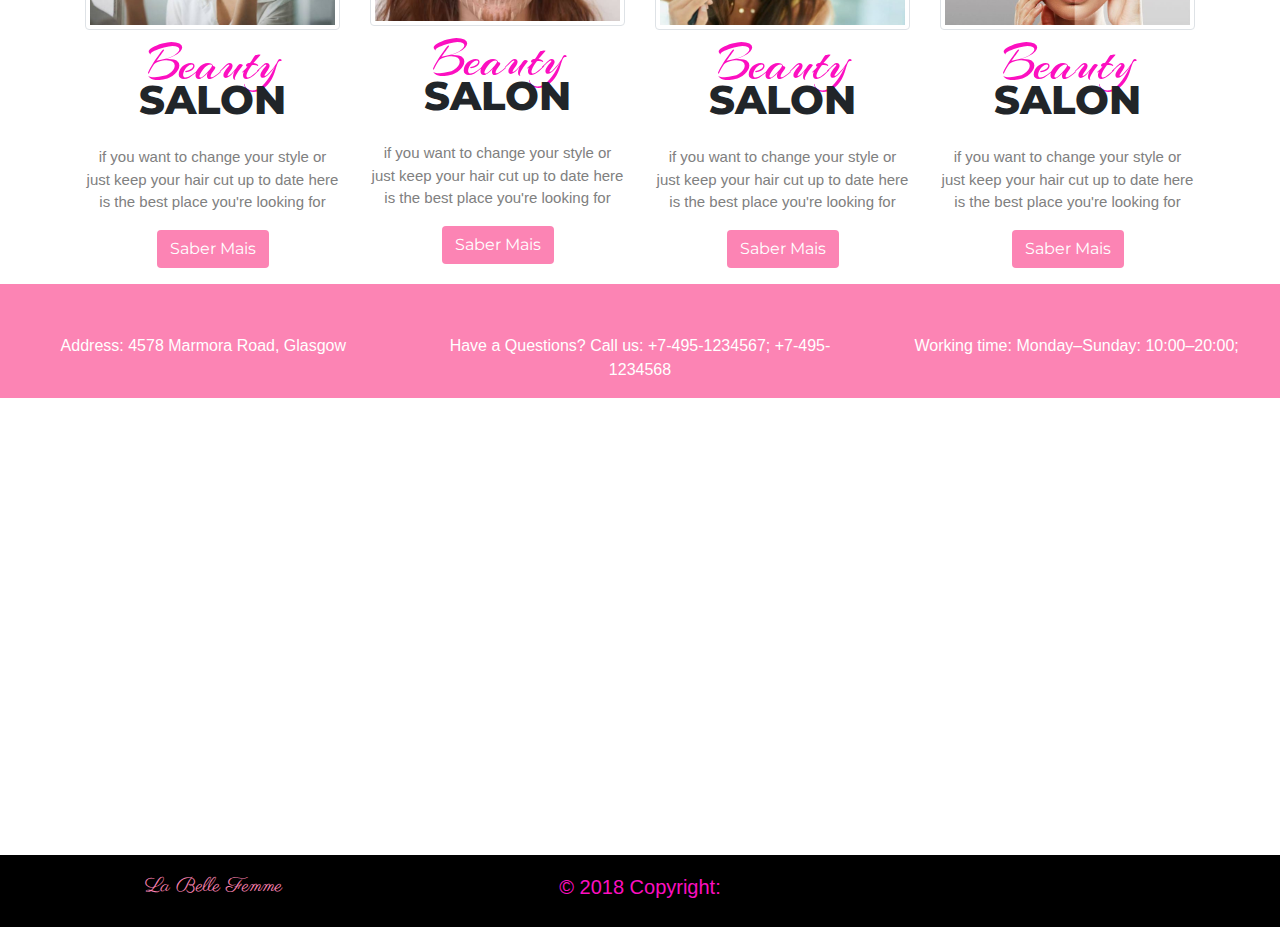
<file: maquiagem.html>
<!DOCTYPE html>
<html lang="pt-br">
<head>
  <meta charset="UTF-8">
  <meta name="viewport" content="width=device-width, initial-scale=1.0">
  <link rel="stylesheet" href="css/bootstrap.min.css">
  <link rel="stylesheet" href="css/estilo.css">
  <link rel="stylesheet" href="https://use.fontawesome.com/releases/v5.7.2/css/all.css" integrity="sha384-fnmOCqbTlWIlj8LyTjo7mOUStjsKC4pOpQbqyi7RrhN7udi9RwhKkMHpvLbHG9Sr" crossorigin="anonymous">
  <link href="https://fonts.googleapis.com/css?family=Arizonia" rel="stylesheet">
  <title>La Belle Femme</title>
</head>
<body>
  <div class="container-fluid">
    <div class="row">
      <nav class="navbar navbar-expand-sm navbar-light frente" style="background-color: rgba(0, 0, 0, .2);">
        <button class="navbar-toggler" data-toggle="collapse" data-target="#menuPrincipal"><span class="navbar-toggler-icon"></span></button>
        <div class="container">
            <div class="nav  justify-content-end collapse navbar-collapse" id="menuPrincipal">
              <a href="index.html" class="navbar-brand logo">La Belle Femme</a>
                <ul class="navbar-nav mr-auto">
                    <li class="dropdown"><a href="#" class="nav-link dropdown-toggle link-menu" data-toggle="dropdown">Nossos Serviços</a>
                        <ul class="dropdown-menu">
                            <li><a href="maquiagem.html" class="dropdown-item link-menu">Maquiagem</a></li>
                            <li><a href="estetica.html" class="dropdown-item link-menu">Estética</a></li>
                            <li><a href="cabelo.html" class="dropdown-item link-menu">Cabelo</a></li>
                            <li><a href="pele.html" class="dropdown-item link-menu">Pele</a></li>
                            <li><a href="unhas.html" class="dropdown-item link-menu">Unhas</a></li>
                        </ul>
                    </li>
                    <li><a href="sobre.html" class="nav-link link-menu">Sobre</a></li>
                    <li><a href="contato.html" class="nav-link link-menu">Contato</a></li>
                    <li><a href="#" class="nav-link link-menu"><i class="fas fa-search"></i></i></a></li>
                    <li><a href="#" class="nav-link icones link-menu"><i class="fab fa-facebook-f"></i></a></li>
                    <li><a href="#" class="nav-link icones link-menu"><i class="fab fa-twitter"></i></a></li>
                    <li><a href="#" class="nav-link icones link-menu"><i class="fab fa-instagram"></i></a></li>
                </ul>
            </div><!-- fim .collapse -->
        </div><!-- fim .container -->
      </nav>
      <div class="banner">
              <img class="d-block w-100 img-fluid" src="img/maquiagem6.jpg" alt="Make Up">
              <div class="texto-slide">
                <h5>get your stylish</h5>
                <h1>Look Today</h1>
                <p>
                  Lorem ipsum dolor sit amet, consectetur adipisicing elit.
                </p>
                <button class="btn btn-lg">Contate-nos</button>
          </div>
      </div>
    </div>
  </div>

  <div class="make">
  <div class="container">
    <div class="row">
    <div class="col-md-12">
      <h2>Maquiagem</h2>
<p> Lorem ipsum dolor sit amet, consectetur adipisicing elit. Tempore laborum libero rem error similique ut adipisci deleniti nam, at aspernatur numquam hic, eius praesentium ratione quo doloremque incidunt pariatur id.
Lorem ipsum dolor sit amet, consectetur adipisicing elit. Culpa incidunt aliquid veritatis ipsum consequatur cum soluta asperiores autem, odit aspernatur sit sapiente saepe. Maxime facilis eius maiores, eveniet, dolores eos? Lorem ipsum dolor sit amet, consectetur adipisicing elit. At natus quaerat sequi, eos. Deleniti quae, ipsam temporibus quam ratione possimus, vero quas commodi ullam autem reiciendis cum, sunt hic doloremque. </p>
</div>
<div class="col-md-4">
  <h3>Nail Arts</h3>
  <p> Lorem ipsum dolor sit amet, consectetur adipisicing elit. Excepturi eveniet mollitia possimus laborum amet, est unde aperiam molestiae dicta, quibusdam omnis natus, incidunt repellat, suscipit quam temporibus velit dolores recusandae! </p>
</div>
<div class="col-md-4">
  <h3>Decoração</h3>
  <p> Lorem ipsum dolor sit amet, consectetur adipisicing elit. Non aliquid optio sint qui ullam accusantium, labore, ducimus architecto, eos saepe soluta. Cupiditate architecto nihil omnis earum asperiores, ad debitis laborum! </p>
</div>
<div class="col-md-4">
  <h3>Tendências</h3>
  <p> Lorem ipsum dolor sit amet, consectetur adipisicing elit. Rerum dolorum iste, dignissimos aperiam consequuntur voluptatum numquam quae ad nam blanditiis reprehenderit doloribus ullam, assumenda, ipsa quidem, maxime deleniti? Distinctio, nihil. </p>
</div>
</div>
</div>
</div>
<section class="container">
    <div class="row">
    <div class="col-md-4 col-lg-3">
        <figure>
            <img class="img-fluid img-thumbnail" src="img/dica-maque01.jpg" width="320" height="205" alt="">
            <p class="card-fonte-cursiva">Beauty</p>

                     <p class="text-center card-texto-enorme">Salon</p>

                     <p class="text-center card-texto-cinza">if you want to change your style or just keep your hair cut up to date here is the best place you're looking for</p>

                     <div class="text-center"><button type="button" class="btn-saiba_mais btn btn-md">Saber Mais</button></div>
        </figure>
    </div>
    <div class="col-md-4 col-lg-3">
            <figure>
                <img class="img-fluid img-thumbnail" src="img/pele2.jpg" width="320" height="205" alt="">
                <p class="card-fonte-cursiva">Beauty</p>

                     <p class="text-center card-texto-enorme">Salon</p>

                     <p class="text-center card-texto-cinza">if you want to change your style or just keep your hair cut up to date here is the best place you're looking for</p>

                     <div class="text-center"><button type="button" class="btn-saiba_mais btn btn-md">Saber Mais</button></div>
            </figure>
        </div>
        <div class="col-md-4 col-lg-3">
                <figure>
                    <img class="img-fluid img-thumbnail" src="img/dica-maque02.jpg" width="320" height="205" alt="">
                    <p class="card-fonte-cursiva">Beauty</p>

                     <p class="text-center card-texto-enorme">Salon</p>

                     <p class="text-center card-texto-cinza">if you want to change your style or just keep your hair cut up to date here is the best place you're looking for</p>

                     <div class="text-center"><button type="button" class="btn-saiba_mais btn btn-md">Saber Mais</button></div>
                </figure>
            </div>
            <div class="col-md-4 col-lg-3">
                    <figure>
                        <img class="img-fluid img-thumbnail" src="img/dica-maque03.jpg" width="320" height="205" alt="">
                        <p class="card-fonte-cursiva">Beauty</p>

                     <p class="text-center card-texto-enorme">Salon</p>

                     <p class="text-center card-texto-cinza">if you want to change your style or just keep your hair cut up to date here is the best place you're looking for</p>

                     <div class="text-center"><button type="button" class="btn-saiba_mais btn btn-md">Saber Mais</button></div>
                    </figure>
                </div>

            </section>


  <footer class="footer">
    <div class="row info-contato">
      <div class="col-md-4">
        <p class="text-center">
            <i class="fas fa-map-marker-alt"></i>
            Address:
            4578 Marmora Road, Glasgow
        </p>
      </div>
      <div class="col-md-4">
        <p class="text-center">
            <i class="fas fa-phone"></i>
            Have a Questions? Call us:
            +7-495-1234567;
            +7-495-1234568
        </p>
      </div>
      <div class="col-md-4">
        <p class="text-center">
            <i class="far fa-clock"></i>
            Working time:
            Monday–Sunday: 10:00–20:00;
        </p>
      </div>
    </div>
    <div class="container-fluid">
      <iframe src="https://www.google.com/maps/embed?pb=!1m16!1m12!1m3!1d2486.324664936173!2d-0.05782634919365109!3d51.452195272459925!2m3!1f0!2f0!3f0!3m2!1i1024!2i768!4f13.1!2m1!1s4578+Marmora+Road%2C+Glasgow!5e0!3m2!1spt-BR!2sbr!4v1550712994698" width="100%" height="450" frameborder="0" style="border:0" allowfullscreen></iframe>
    </div>
            <!-- Copyright -->
            <div class="container-fluid copyright">
              <div class="row">
                <div class="col-md-4 text-center logo">
                    <h5>La Belle Femme</h5>
                </div>
                <div class="col-md-4 text-center">
                    <h5>© 2018 Copyright:</h5>
                </div>
                <div class="col-md-4 text-center">
                    <i class="fab fa-facebook-f"></i>
                    <i class="fab fa-twitter"></i>
                    <i class="fab fa-instagram"></i>
                </div>
              </div>
            </div>
            <!-- Copyright -->

  </footer>



<script src="js/jquery.js"></script>
<script src="js/bootstrap.min.js"></script>

</body>
</html>
</file>
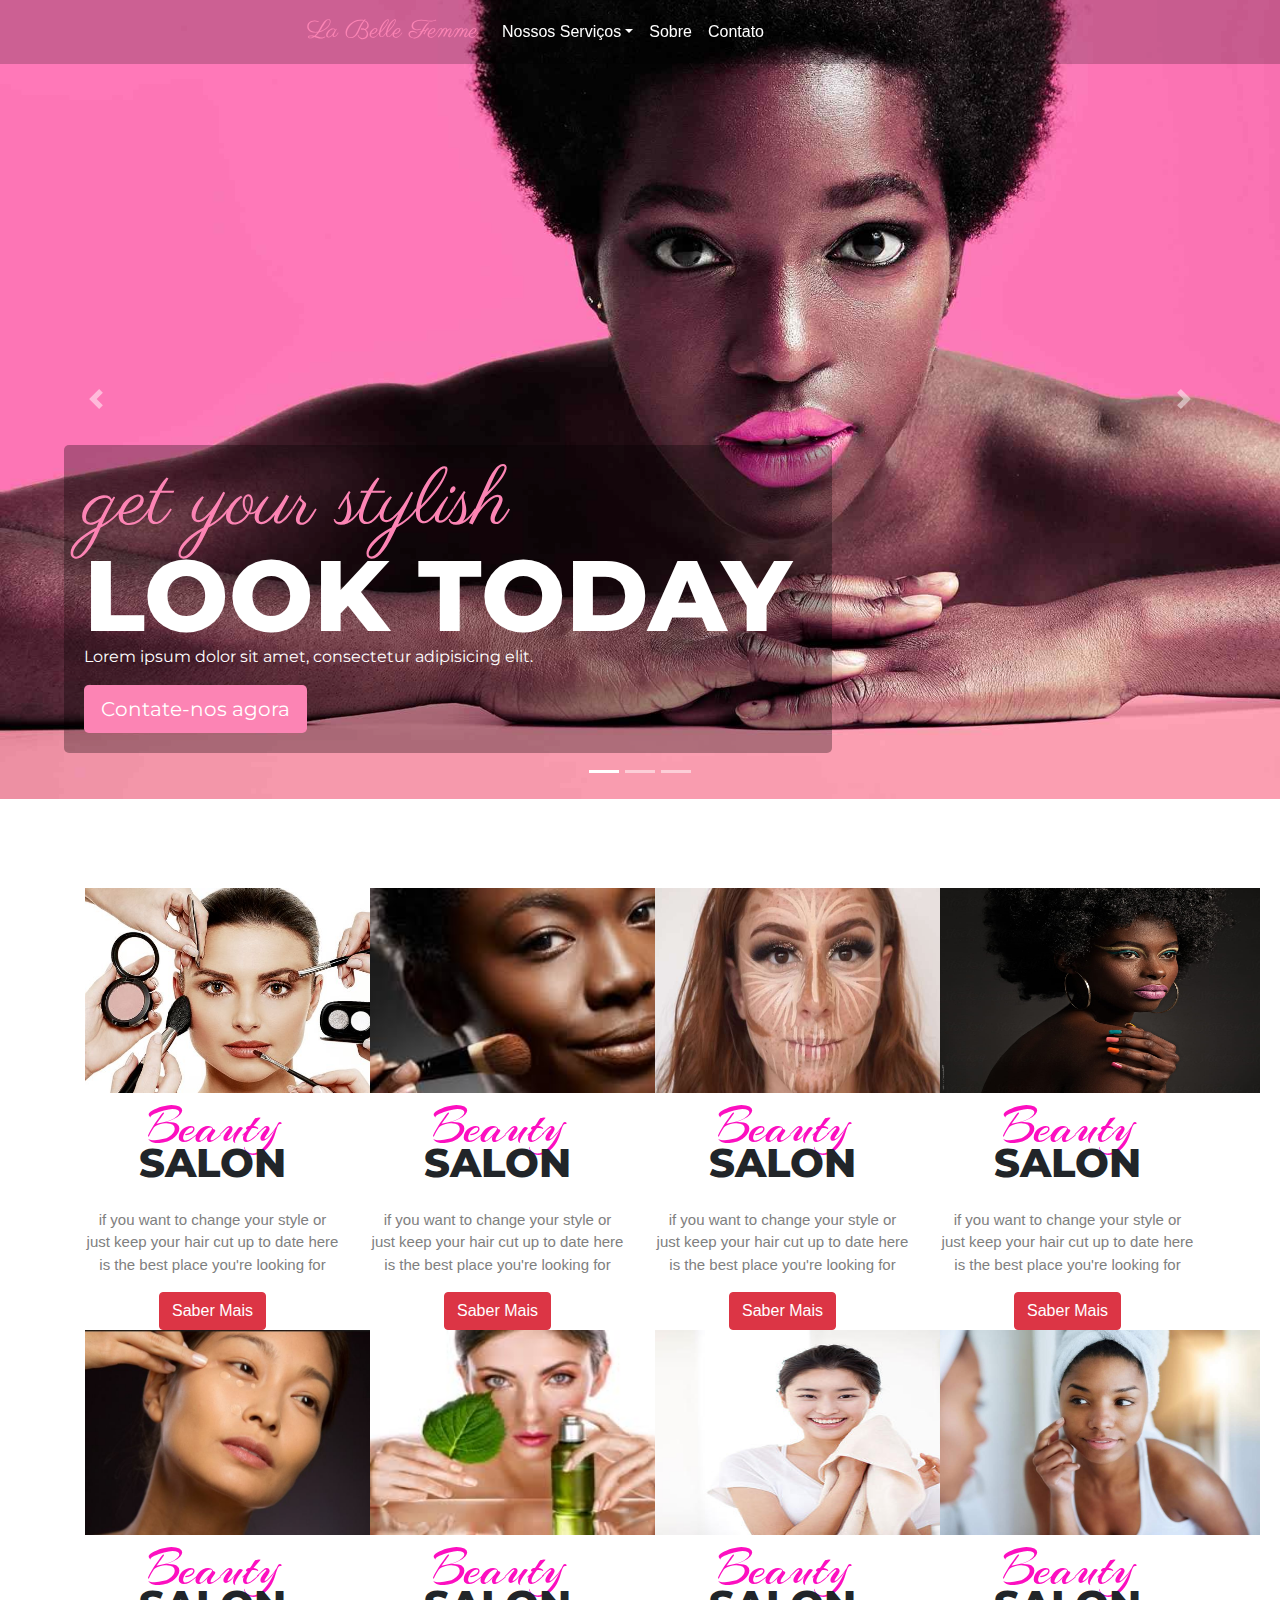
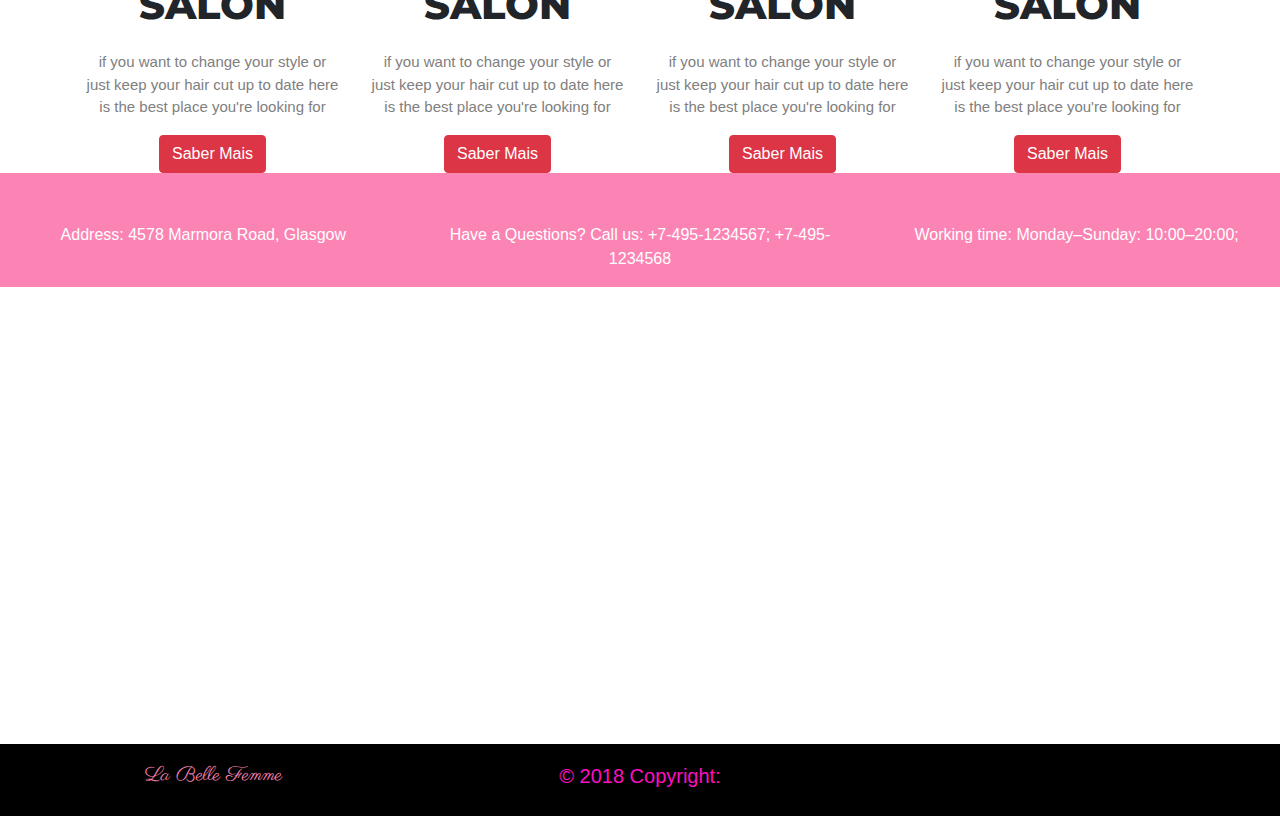
<file: maquiagem2.html>
<!DOCTYPE html>
<html lang="pt-br">
<head>
    <meta charset="UTF-8">
    <meta name="viewport" content="width=device-width, initial-scale=1.0">
    <link rel="stylesheet" href="css/bootstrap.min.css">
    <link rel="stylesheet" href="css/estilo.css">
    <link rel="stylesheet" href="https://use.fontawesome.com/releases/v5.7.2/css/all.css" integrity="sha384-fnmOCqbTlWIlj8LyTjo7mOUStjsKC4pOpQbqyi7RrhN7udi9RwhKkMHpvLbHG9Sr" crossorigin="anonymous">
    <link href="https://fonts.googleapis.com/css?family=Arizonia" rel="stylesheet">
    <title>La Belle Femme</title>
</head>
<body>
  <header>
    <nav class="navbar navbar-expand-sm navbar-light frente" style="background-color: rgba(0, 0, 0, .2);">

        <button class="navbar-toggler" data-toggle="collapse" data-target="#menuPrincipal"><span class="navbar-toggler-icon"></span></button>
        <div class="container">
            <div class="nav  justify-content-end collapse navbar-collapse" id="menuPrincipal">
              <a href="#" class="navbar-brand logo">La Belle Femme</a>
                <ul class="navbar-nav mr-auto">
                    <li class="dropdown"><a href="#" class="nav-link dropdown-toggle link-menu" data-toggle="dropdown">Nossos Serviços</a>
                        <ul class="dropdown-menu">
                            <li><a href="maquiagem.html" class="dropdown-item link-menu">Maquiagem</a></li>
                            <li><a href="#" class="dropdown-item link-menu">Estética</a></li>
                            <li><a href="#" class="dropdown-item link-menu">Cabelo</a></li>
                            <li><a href="#" class="dropdown-item link-menu">Pele</a></li>
                            <li><a href="#" class="dropdown-item link-menu">Unhas</a></li>
                        </ul>
                    </li>
                    <li><a href="sobre.html" class="nav-link link-menu">Sobre</a></li>
                    <li><a href="contato.html" class="nav-link link-menu">Contato</a></li>
                    <li><a href="#" class="nav-link link-menu"><i class="fas fa-search"></i></i></a></li>
                    <li><a href="#" class="nav-link link-menu"><i class="fab fa-facebook-f"></i></a></li>
                    <li><a href="#" class="nav-link link-menu"><i class="fab fa-twitter"></i></a></li>
                    <li><a href="#" class="nav-link link-menu"><i class="fab fa-instagram"></i></a></li>
                </ul>
            </div><!-- fim .collapse -->
        </div><!-- fim .container -->
      </nav>
      <div id="bellefemme" class="carousel slide" data-ride="carousel">
        <ol class="carousel-indicators">
          <li data-target="#bellefemme" data-slide-to="0" class="active"></li>
          <li data-target="#bellefemme" data-slide-to="1"></li>
          <li data-target="#bellefemme" data-slide-to="2"></li>
        </ol>
        <div class="carousel-inner">
          <div class="carousel-item active">
            <img class="d-block w-100 img-fluid" src="img/maquiagem7.jpg" alt="Primeiro Slide">
            <div class="texto-slide">
              <h5>get your stylish</h5>
              <h1>Look Today</h1>
              <p>
                Lorem ipsum dolor sit amet, consectetur adipisicing elit.
              </p>
              <button class="btn btn-lg">Contate-nos agora</button>

            </div>
          </div>
          <div class="carousel-item">
            <img class="d-block w-100 img-fluid" src="img/maquiagem6.jpg" alt="Segundo Slide">
            <div class="texto-slide">
              <h5>premier esthetics</h5>
              <h1>Services</h1>
              <p>
                Lorem ipsum dolor sit amet, consectetur adipisicing elit.
              </p>
              <button class="btn btn-lg">Contate-nos agora</button>

            </div>
          </div>
          <div class="carousel-item">
            <img class="d-block w-100 img-fluid" src="img/maquiagem1.jpg" alt="Terceiro Slide">
            <div class="texto-slide">
              <h5>ultimate experience</h5>
              <h1>In Skin Care</h1>
              <p>
                Lorem ipsum dolor sit amet, consectetur adipisicing elit.
              </p>
              <button class="btn btn-lg">Contate-nos agora</button>

            </div>
          </div>
        </div>
        <a class="carousel-control-prev" href="#bellefemme" role="button" data-slide="prev">
          <span class="carousel-control-prev-icon" aria-hidden="true"></span>
          <span class="sr-only">Anterior</span>
        </a>
        <a class="carousel-control-next" href="#bellefemme" role="button" data-slide="next">
          <span class="carousel-control-next-icon" aria-hidden="true"></span>
          <span class="sr-only">Próximo</span>
        </a>
    </div>
  </header>
  <br>
  <div class="container salon">
        <div class="row">
            <div class="col-md-3">
                <div class="row">
                    <div class="col-md-12">
                         <img src="img/dicas1.jpg" width="320" height="205" alt="">
                    </div>
                </div>
                <div class="row">
                    <div class="col-md-12">
                       <p class="card-fonte-cursiva">Beauty</p>

                       <p class="text-center card-texto-enorme">Salon</p>

                       <p class="text-center card-texto-cinza">if you want to change your style or just keep your hair cut up to date here is the best place you're looking for</p>

                       <div class="text-center"><button type="button" class="btn btn-danger">Saber Mais</button></div>
                    </div>
                </div>
            </div>
            <div class="col-md-3">
                  <div class="row">
                    <div class="col-md-12">
                         <img src="img/maquiagem10.jpg" width="320" height="205" alt="">
                    </div>
                </div>
                <div class="row">
                    <div class="col-md-12" width="320" height="205" >
                       <p class="card-fonte-cursiva">Beauty</p>

                       <p class="text-center card-texto-enorme">Salon</p>

                       <p class="text-center card-texto-cinza">if you want to change your style or just keep your hair cut up to date here is the best place you're looking for</p>

                       <div class="text-center"><button type="button" class="btn btn-danger">Saber Mais</button></div>
                    </div>
                </div>
            </div>
            <div class="col-md-3">
                  <div class="row">
                    <div class="col-md-12">
                         <img src="img/pele2.jpg" width="320" height="205" alt="">
                    </div>
                </div>
                <div class="row">
                    <div class="col-md-12" width="320" height="205" >
                       <p class="card-fonte-cursiva">Beauty</p>

                       <p class="text-center card-texto-enorme">Salon</p>

                       <p class="text-center card-texto-cinza">if you want to change your style or just keep your hair cut up to date here is the best place you're looking for</p>

                       <div class="text-center"><button type="button" class="btn btn-danger">Saber Mais</button></div>
                    </div>
                </div>
            </div>
            <div class="col-md-3">
                  <div class="row">
                    <div class="col-md-12"width="320" height="205" >
                         <img src="img/dicas3.jpg" width="320" height="205" alt="">
                    </div>
                </div>
                <div class="row">
                    <div class="col-md-12" width="320" height="205" >
                       <p class="card-fonte-cursiva">Beauty</p>

                       <p class="text-center card-texto-enorme">Salon</p>

                       <p class="text-center card-texto-cinza">if you want to change your style or just keep your hair cut up to date here is the best place you're looking for</p>

                       <div class="text-center"><button type="button" class="btn btn-danger">Saber Mais</button></div>
                    </div>
                </div>
            </div>
            <div class="col-md-3">
                <div class="row">
                    <div class="col-md-12">
                         <img src="img/base.jpg" width="320" height="205" alt="">
                    </div>
                </div>
                <div class="row">
                    <div class="col-md-12">
                       <p class="card-fonte-cursiva">Beauty</p>

                       <p class="text-center card-texto-enorme">Salon</p>

                       <p class="text-center card-texto-cinza">if you want to change your style or just keep your hair cut up to date here is the best place you're looking for</p>

                       <div class="text-center"><button type="button" class="btn btn-danger">Saber Mais</button></div>
                    </div>
                </div>
            </div>
            <div class="col-md-3">
                  <div class="row">
                    <div class="col-md-12">
                         <img src="img/pele1.jpg" width="320" height="205" alt="">
                    </div>
                </div>
                <div class="row">
                    <div class="col-md-12" width="320" height="205" >
                       <p class="card-fonte-cursiva">Beauty</p>

                       <p class="text-center card-texto-enorme">Salon</p>

                       <p class="text-center card-texto-cinza">if you want to change your style or just keep your hair cut up to date here is the best place you're looking for</p>

                       <div class="text-center"><button type="button" class="btn btn-danger">Saber Mais</button></div>
                    </div>
                </div>
            </div>
            <div class="col-md-3">
                  <div class="row">
                    <div class="col-md-12">
                         <img src="img/skincare2.jpg" width="320" height="205" alt="">
                    </div>
                </div>
                <div class="row">
                    <div class="col-md-12" width="320" height="205" >
                       <p class="card-fonte-cursiva">Beauty</p>

                       <p class="text-center card-texto-enorme">Salon</p>

                       <p class="text-center card-texto-cinza">if you want to change your style or just keep your hair cut up to date here is the best place you're looking for</p>

                       <div class="text-center"><button type="button" class="btn btn-danger">Saber Mais</button></div>
                    </div>
                </div>
            </div>
            <div class="col-md-3">
                  <div class="row">
                    <div class="col-md-12"width="320" height="205" >
                         <img src="img/skincare1.jpg" width="320" height="205" alt="">
                    </div>
                </div>
                <div class="row">
                    <div class="col-md-12" width="320" height="205" >
                       <p class="card-fonte-cursiva">Beauty</p>

                       <p class="text-center card-texto-enorme">Salon</p>

                       <p class="text-center card-texto-cinza">if you want to change your style or just keep your hair cut up to date here is the best place you're looking for</p>

                       <div class="text-center"><button type="button" class="btn btn-danger">Saber Mais</button></div>
                    </div>
                </div>
            </div>
        </div>
    </div>

    <footer class="footer">
      <div class="row info-contato">
        <div class="col-md-4">
          <p class="text-center">
              <i class="fas fa-map-marker-alt"></i>
              Address:
              4578 Marmora Road, Glasgow
          </p>
        </div>
        <div class="col-md-4">
          <p class="text-center">
              <i class="fas fa-phone"></i>
              Have a Questions? Call us:
              +7-495-1234567;
              +7-495-1234568
          </p>
        </div>
        <div class="col-md-4">
          <p class="text-center">
              <i class="far fa-clock"></i>
              Working time:
              Monday–Sunday: 10:00–20:00;
          </p>
        </div>
      </div>
      <div class="container-fluid">
        <iframe src="https://www.google.com/maps/embed?pb=!1m16!1m12!1m3!1d2486.324664936173!2d-0.05782634919365109!3d51.452195272459925!2m3!1f0!2f0!3f0!3m2!1i1024!2i768!4f13.1!2m1!1s4578+Marmora+Road%2C+Glasgow!5e0!3m2!1spt-BR!2sbr!4v1550712994698" width="100%" height="450" frameborder="0" style="border:0" allowfullscreen></iframe>
      </div>
              <!-- Copyright -->
              <div class="container-fluid copyright">
                <div class="row">
                  <div class="col-md-4 text-center logo">
                      <h5>La Belle Femme</h5>
                  </div>
                  <div class="col-md-4 text-center">
                      <h5>© 2018 Copyright:</h5>
                  </div>
                  <div class="col-md-4 text-center">
                      <i class="fab fa-facebook-f"></i>
                      <i class="fab fa-twitter"></i>
                      <i class="fab fa-instagram"></i>
                  </div>
                </div>
              </div>
              <!-- Copyright -->
            </div>
    </footer>



    <script src="js/jquery.js"></script>
    <script src="js/bootstrap.min.js"></script>

</body>
</html>
</file>
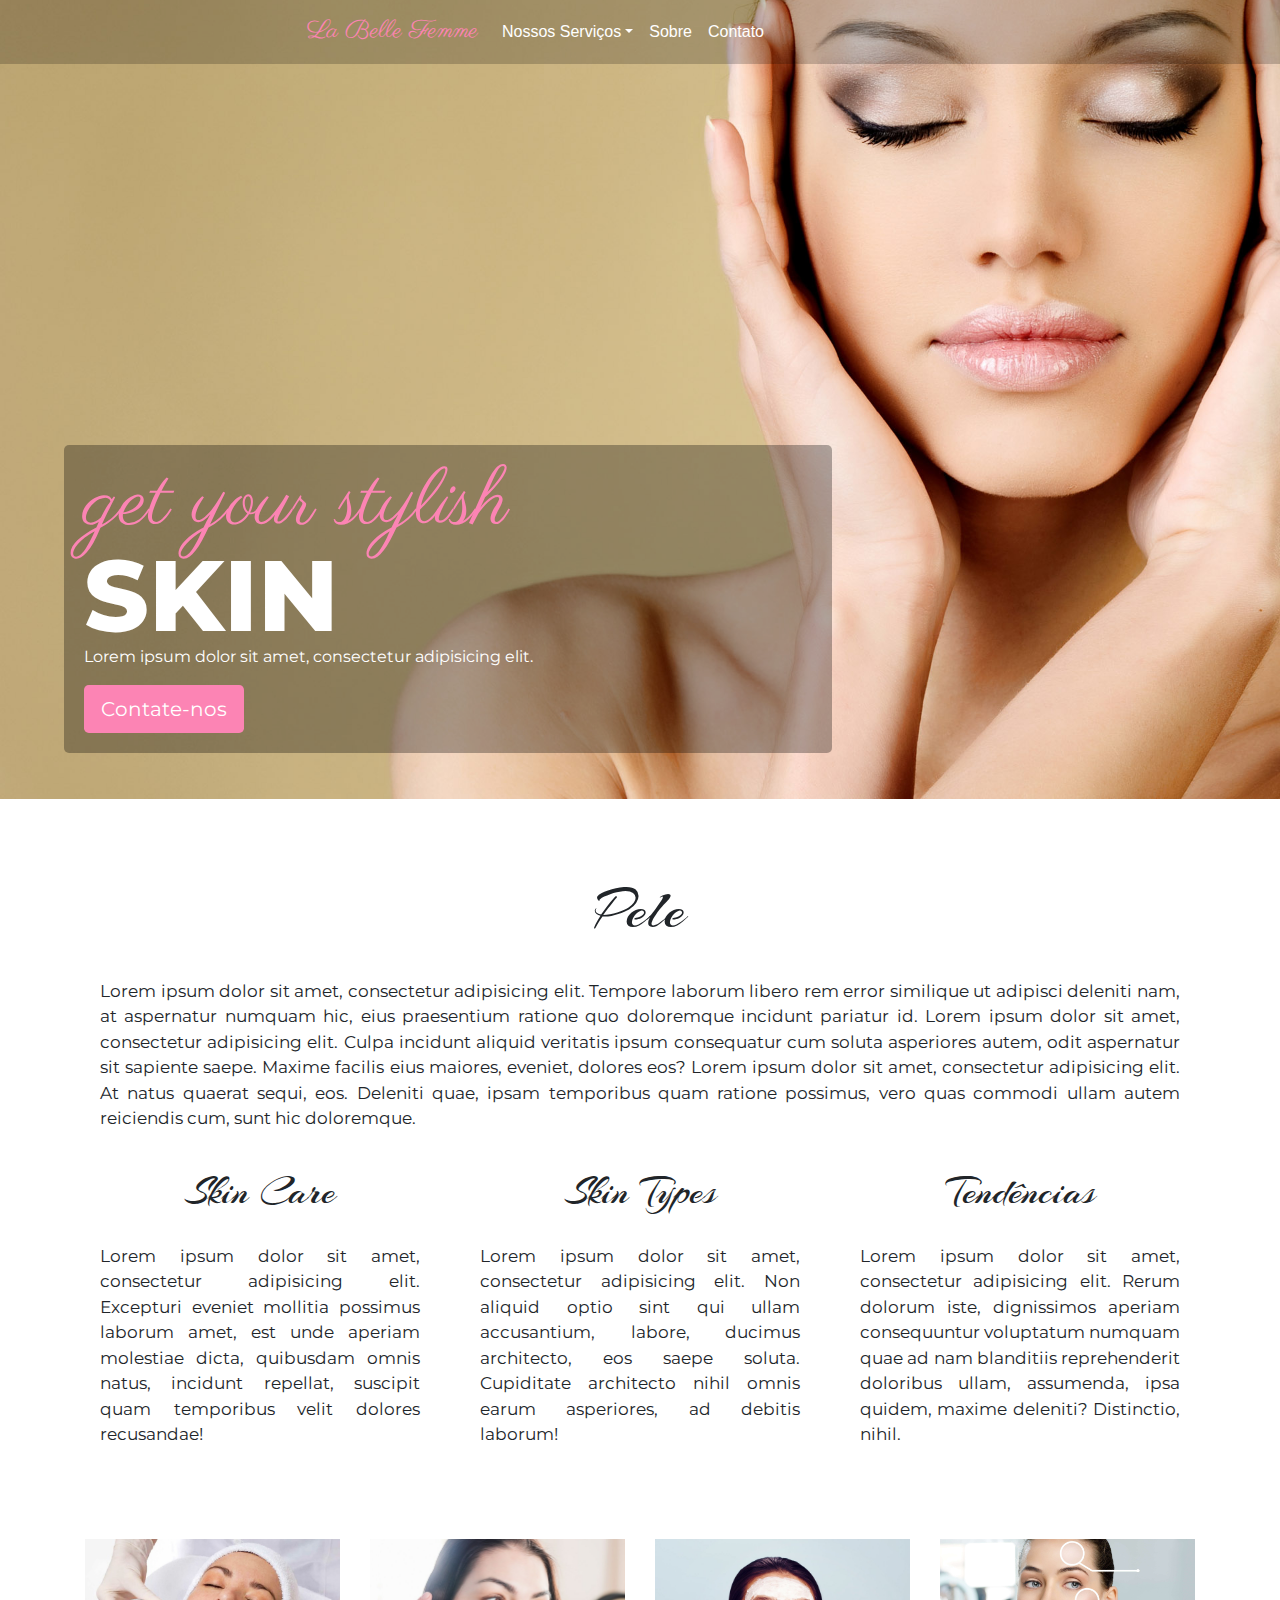
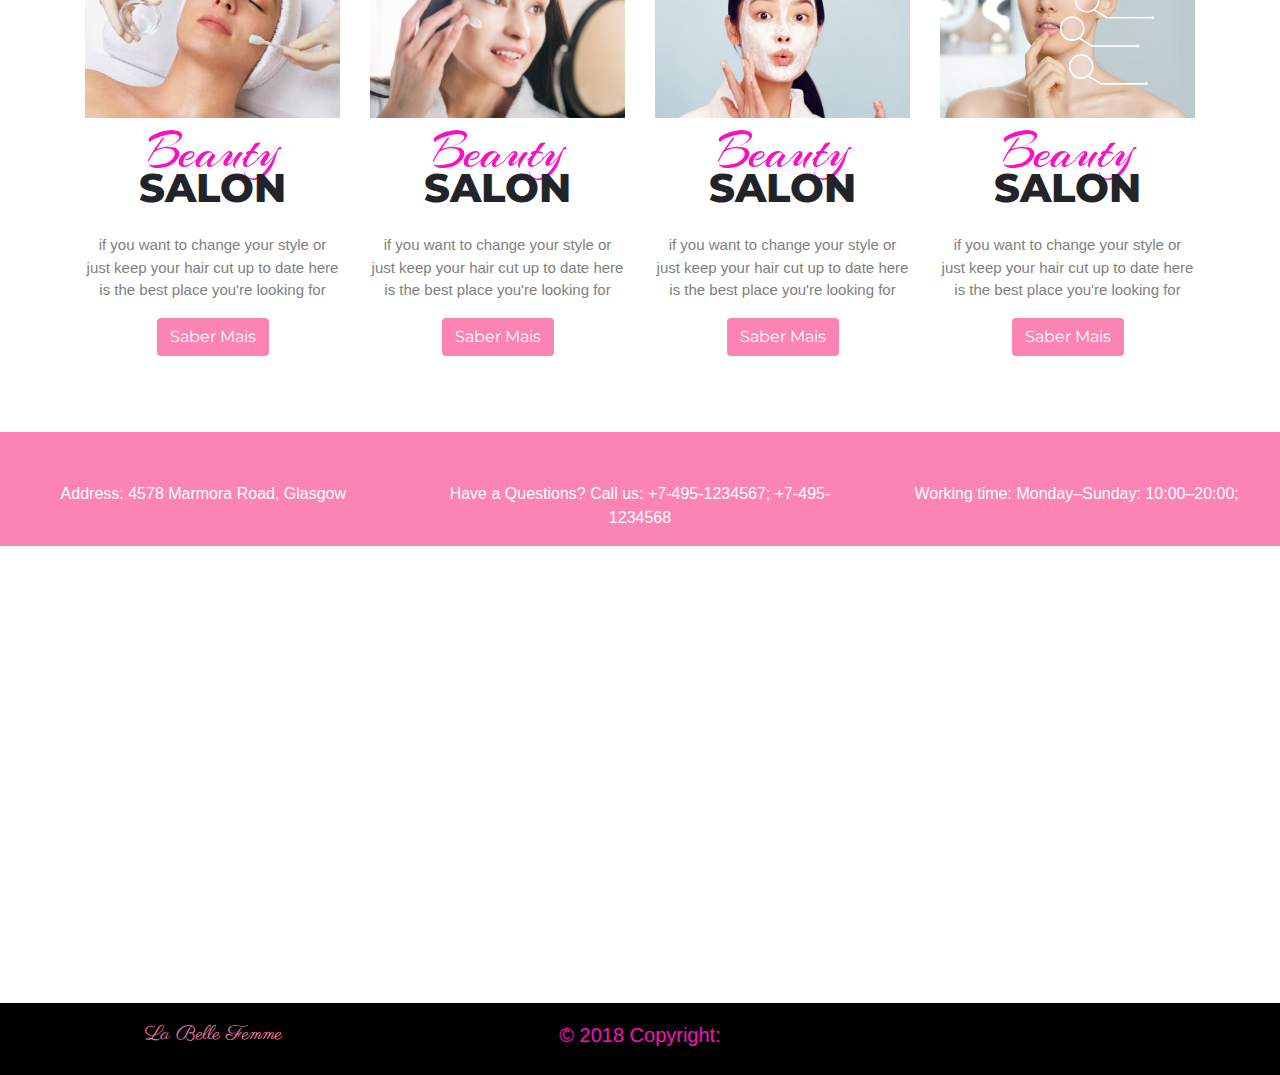
<file: pele.html>
<!DOCTYPE html>
<html lang="pt-br">
<head>
	<meta charset="UTF-8">
	<meta name="viewport" content="width=device-width, initial-scale=1.0">
	<link rel="stylesheet" href="css/bootstrap.min.css">
	<link rel="stylesheet" href="css/estilo.css">
	<link rel="stylesheet" href="https://use.fontawesome.com/releases/v5.7.2/css/all.css" integrity="sha384-fnmOCqbTlWIlj8LyTjo7mOUStjsKC4pOpQbqyi7RrhN7udi9RwhKkMHpvLbHG9Sr" crossorigin="anonymous">
	<link href="https://fonts.googleapis.com/css?family=Arizonia" rel="stylesheet">
	<title>La Belle Femme</title>
</head>
<body>
	<div class="container-fluid">
		<div class="row">
			<nav class="navbar navbar-expand-sm navbar-light frente" style="background-color: rgba(0, 0, 0, .2);">
				<button class="navbar-toggler" data-toggle="collapse" data-target="#menuPrincipal"><span class="navbar-toggler-icon"></span></button>
				<div class="container">
					<div class="nav  justify-content-end collapse navbar-collapse" id="menuPrincipal">
						<a href="index.html" class="navbar-brand logo">La Belle Femme</a>
						<ul class="navbar-nav mr-auto">
							<li class="dropdown"><a href="#" class="nav-link dropdown-toggle link-menu" data-toggle="dropdown">Nossos Serviços</a>
								<ul class="dropdown-menu">
									<li><a href="maquiagem.html" class="dropdown-item link-menu">Maquiagem</a></li>
									<li><a href="estetica.html" class="dropdown-item link-menu">Estética</a></li>
									<li><a href="cabelo.html" class="dropdown-item link-menu">Cabelo</a></li>
									<li><a href="pele.html" class="dropdown-item link-menu">Pele</a></li>
									<li><a href="unhas.html" class="dropdown-item link-menu">Unhas</a></li>
								</ul>
							</li>
							<li><a href="sobre.html" class="nav-link link-menu">Sobre</a></li>
							<li><a href="contato.html" class="nav-link link-menu">Contato</a></li>
							<li><a href="#" class="nav-link link-menu"><i class="fas fa-search"></i></i></a></li>
							<li><a href="#" class="nav-link icones link-menu"><i class="fab fa-facebook-f"></i></a></li>
							<li><a href="#" class="nav-link icones link-menu"><i class="fab fa-twitter"></i></a></li>
							<li><a href="#" class="nav-link icones link-menu"><i class="fab fa-instagram"></i></a></li>
						</ul>
					</div><!-- fim .collapse -->
				</div><!-- fim .container -->
			</nav>
			<div class="banner">
				<img class="d-block w-100 img-fluid" src="img/14.jpg" alt="Primeiro Slide">
				<div class="texto-slide">
					<h5>get your stylish</h5>
					<h1>Skin</h1>
					<p>
						Lorem ipsum dolor sit amet, consectetur adipisicing elit.
					</p>
					<button class="btn btn-lg">Contate-nos</button>
				</div>
			</div>
		</div>
	</div>

	<!--Conteúdo-->
	<div class="make">
		<div class="container">
			<div class="row space-after-row">
				<div class="col-md-12">
					<h2>Pele</h2>
					<p> Lorem ipsum dolor sit amet, consectetur adipisicing elit. Tempore laborum libero rem error similique ut adipisci deleniti nam, at aspernatur numquam hic, eius praesentium ratione quo doloremque incidunt pariatur id.
					Lorem ipsum dolor sit amet, consectetur adipisicing elit. Culpa incidunt aliquid veritatis ipsum consequatur cum soluta asperiores autem, odit aspernatur sit sapiente saepe. Maxime facilis eius maiores, eveniet, dolores eos? Lorem ipsum dolor sit amet, consectetur adipisicing elit. At natus quaerat sequi, eos. Deleniti quae, ipsam temporibus quam ratione possimus, vero quas commodi ullam autem reiciendis cum, sunt hic doloremque. </p>
				</div>
				<div class="col-md-4">
					<h3>Skin Care</h3>
					<p> Lorem ipsum dolor sit amet, consectetur adipisicing elit. Excepturi eveniet mollitia possimus laborum amet, est unde aperiam molestiae dicta, quibusdam omnis natus, incidunt repellat, suscipit quam temporibus velit dolores recusandae! </p>
				</div>
				<div class="col-md-4">
					<h3>Skin Types</h3>
					<p> Lorem ipsum dolor sit amet, consectetur adipisicing elit. Non aliquid optio sint qui ullam accusantium, labore, ducimus architecto, eos saepe soluta. Cupiditate architecto nihil omnis earum asperiores, ad debitis laborum! </p>
				</div>
				<div class="col-md-4">
					<h3>Tendências</h3>
					<p> Lorem ipsum dolor sit amet, consectetur adipisicing elit. Rerum dolorum iste, dignissimos aperiam consequuntur voluptatum numquam quae ad nam blanditiis reprehenderit doloribus ullam, assumenda, ipsa quidem, maxime deleniti? Distinctio, nihil. </p>
				</div>
			</div>
		</div>
	</div>
	<div class="container">
		<div class="row space-after-row">
			<div class="col-md-4 col-lg-3">
				<figure>
					<img class="img-fluid mx-auto d-block" src="img/pele01.jpg" alt="">
					<p class="card-fonte-cursiva">Beauty</p>

					<p class="text-center card-texto-enorme">Salon</p>

					<p class="text-center card-texto-cinza">if you want to change your style or just keep your hair cut up to date here is the best place you're looking for</p>

					<div class="text-center"><button type="button" class="btn-saiba_mais btn btn-md">Saber Mais</button></div>
				</figure>
			</div>
			<div class="col-md-4 col-lg-3">
				<figure>
					<img class="img-fluid mx-auto d-block" src="img/pele02.jpg" alt="">
					<p class="card-fonte-cursiva">Beauty</p>

					<p class="text-center card-texto-enorme">Salon</p>

					<p class="text-center card-texto-cinza">if you want to change your style or just keep your hair cut up to date here is the best place you're looking for</p>

					<div class="text-center"><button type="button" class="btn-saiba_mais btn btn-md">Saber Mais</button></div>
				</figure>
			</div>
			<div class="col-md-4 col-lg-3">
				<figure>
					<img class="img-fluid mx-auto d-block" src="img/pele03.jpg" alt="">
					<p class="card-fonte-cursiva">Beauty</p>

					<p class="text-center card-texto-enorme">Salon</p>

					<p class="text-center card-texto-cinza">if you want to change your style or just keep your hair cut up to date here is the best place you're looking for</p>

					<div class="text-center"><button type="button" class="btn-saiba_mais btn btn-md">Saber Mais</button></div>
				</figure>
			</div>
			<div class="col-md-4 col-lg-3">
				<figure>
					<img class="img-fluid mx-auto d-block" src="img/pele04.jpg" alt="">
					<p class="card-fonte-cursiva">Beauty</p>

					<p class="text-center card-texto-enorme">Salon</p>

					<p class="text-center card-texto-cinza">if you want to change your style or just keep your hair cut up to date here is the best place you're looking for</p>

					<div class="text-center"><button type="button" class="btn-saiba_mais btn btn-md">Saber Mais</button></div>
				</figure>
			</div>
		</div>
	</div>
	<!--Fim Conteúdo-->

	<footer class="footer">
		<div class="row info-contato">
			<div class="col-md-4">
				<p class="text-center">
					<i class="fas fa-map-marker-alt"></i>
					Address:
					4578 Marmora Road, Glasgow
				</p>
			</div>
			<div class="col-md-4">
				<p class="text-center">
					<i class="fas fa-phone"></i>
					Have a Questions? Call us:
					+7-495-1234567;
					+7-495-1234568
				</p>
			</div>
			<div class="col-md-4">
				<p class="text-center">
					<i class="far fa-clock"></i>
					Working time:
					Monday–Sunday: 10:00–20:00;
				</p>
			</div>
		</div>
		<div class="container-fluid">
			<iframe src="https://www.google.com/maps/embed?pb=!1m16!1m12!1m3!1d2486.324664936173!2d-0.05782634919365109!3d51.452195272459925!2m3!1f0!2f0!3f0!3m2!1i1024!2i768!4f13.1!2m1!1s4578+Marmora+Road%2C+Glasgow!5e0!3m2!1spt-BR!2sbr!4v1550712994698" width="100%" height="450" frameborder="0" style="border:0" allowfullscreen></iframe>
		</div>
		<!-- Copyright -->
		<div class="container-fluid copyright">
			<div class="row">
				<div class="col-md-4 text-center logo">
					<h5>La Belle Femme</h5>
				</div>
				<div class="col-md-4 text-center">
					<h5>© 2018 Copyright:</h5>
				</div>
				<div class="col-md-4 text-center">
					<i class="fab fa-facebook-f"></i>
					<i class="fab fa-twitter"></i>
					<i class="fab fa-instagram"></i>
				</div>
			</div>
		</div>
		<!-- Copyright -->

	</footer>



	<script src="js/jquery.js"></script>
	<script src="js/bootstrap.min.js"></script>

</body>
</html>
</file>
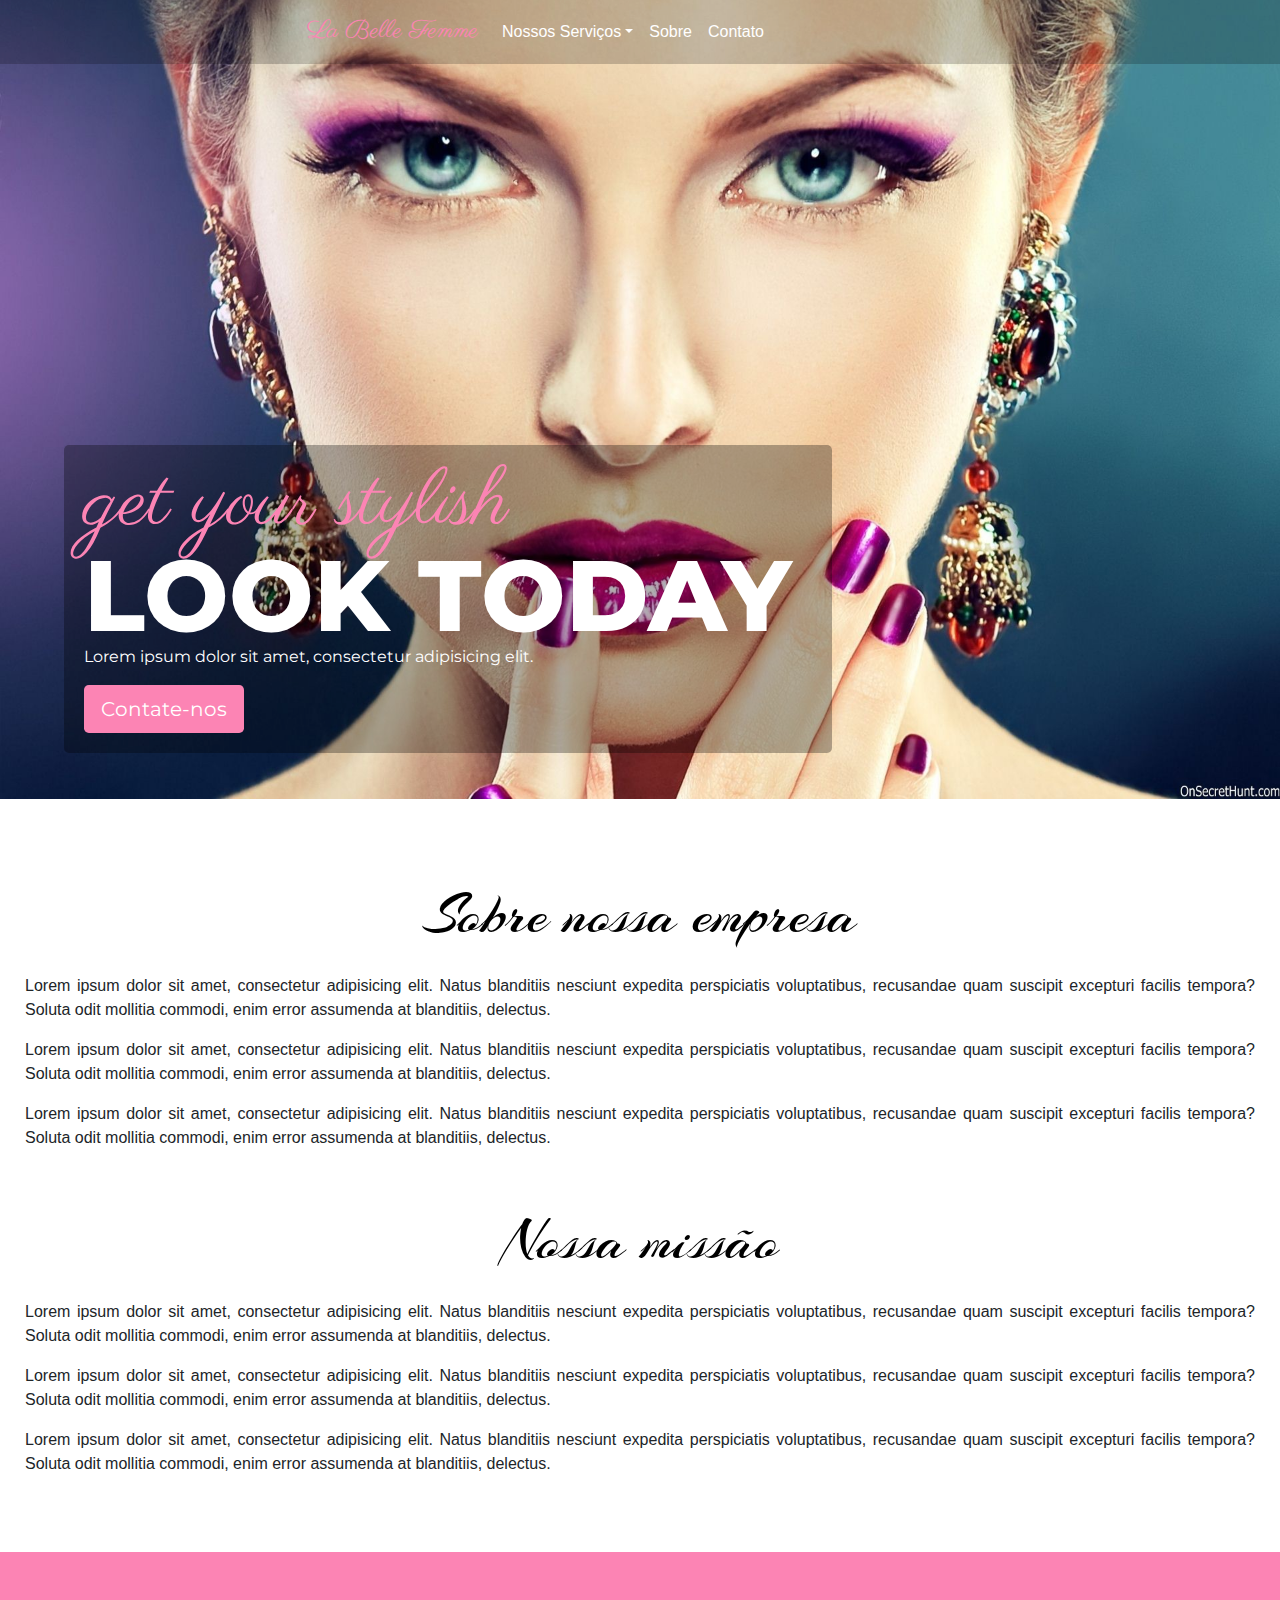
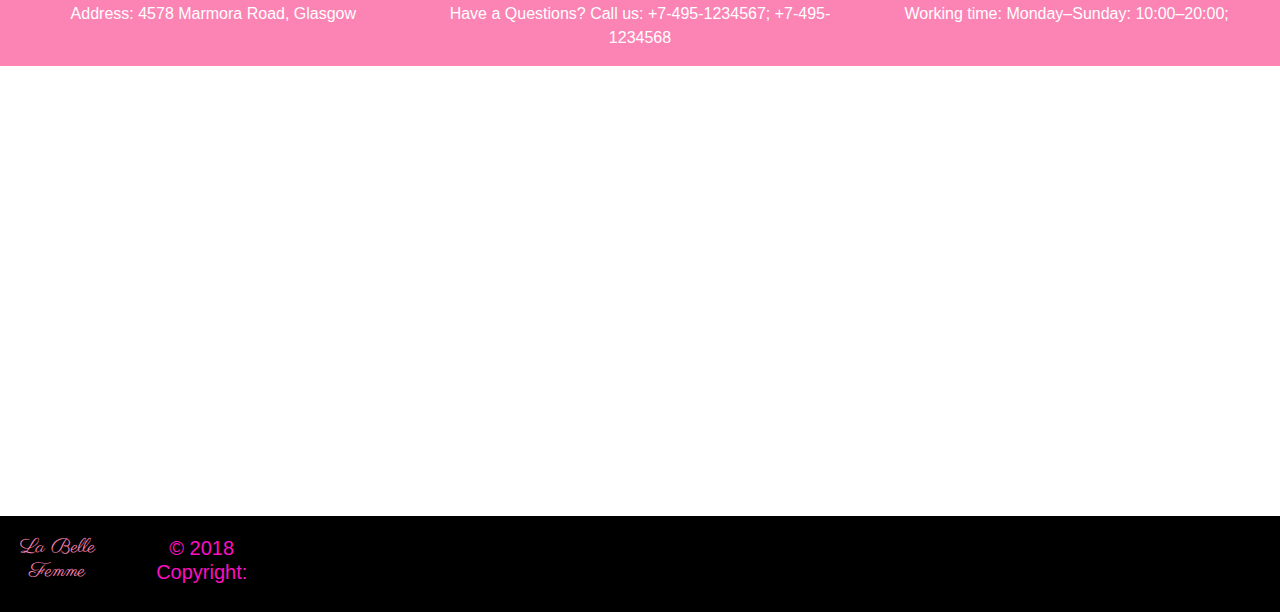
<file: sobre.html>
<!DOCTYPE html>
<html lang="pt-br">
<head>
  <meta charset="UTF-8">
  <meta name="viewport" content="width=device-width, initial-scale=1.0">
  <link rel="stylesheet" href="css/bootstrap.min.css">
  <link rel="stylesheet" href="css/estilo.css">
  <link rel="stylesheet" href="https://use.fontawesome.com/releases/v5.7.2/css/all.css" integrity="sha384-fnmOCqbTlWIlj8LyTjo7mOUStjsKC4pOpQbqyi7RrhN7udi9RwhKkMHpvLbHG9Sr" crossorigin="anonymous">
  <link href="https://fonts.googleapis.com/css?family=Arizonia" rel="stylesheet">
  <title>La Belle Femme</title>
</head>
<body>
  <div class="container-fluid">
    <div class="row">
      <nav class="navbar navbar-expand-sm navbar-light frente" style="background-color: rgba(0, 0, 0, .2);">
        <button class="navbar-toggler" data-toggle="collapse" data-target="#menuPrincipal"><span class="navbar-toggler-icon"></span></button>
        <div class="container">
            <div class="nav  justify-content-end collapse navbar-collapse" id="menuPrincipal">
              <a href="index.html" class="navbar-brand logo">La Belle Femme</a>
                <ul class="navbar-nav mr-auto">
                    <li class="dropdown"><a href="#" class="nav-link dropdown-toggle link-menu" data-toggle="dropdown">Nossos Serviços</a>
                        <ul class="dropdown-menu">
                            <li><a href="maquiagem.html" class="dropdown-item link-menu">Maquiagem</a></li>
                            <li><a href="estetica.html" class="dropdown-item link-menu">Estética</a></li>
                            <li><a href="cabelo.html" class="dropdown-item link-menu">Cabelo</a></li>
                            <li><a href="pele.html" class="dropdown-item link-menu">Pele</a></li>
                            <li><a href="unhas.html" class="dropdown-item link-menu">Unhas</a></li>
                        </ul>
                    </li>
                    <li><a href="sobre.html" class="nav-link link-menu">Sobre</a></li>
                    <li><a href="contato.html" class="nav-link link-menu">Contato</a></li>
                    <li><a href="#" class="nav-link link-menu"><i class="fas fa-search"></i></i></a></li>
                    <li><a href="#" class="nav-link icones link-menu"><i class="fab fa-facebook-f"></i></a></li>
                    <li><a href="#" class="nav-link icones link-menu"><i class="fab fa-twitter"></i></a></li>
                    <li><a href="#" class="nav-link icones link-menu"><i class="fab fa-instagram"></i></a></li>
                </ul>
            </div><!-- fim .collapse -->
        </div><!-- fim .container -->
      </nav>
      <div class="banner">
              <img class="d-block w-100 img-fluid" src="img/13.jpg" alt="Primeiro Slide">
              <div class="texto-slide">
                <h5>get your stylish</h5>
                <h1>Look Today</h1>
                <p>
                  Lorem ipsum dolor sit amet, consectetur adipisicing elit.
                </p>
                <button class="btn btn-lg">Contate-nos</button>
          </div>
      </div>
    </div>
  </div>

  <div class="row space-after-row section-sobre">
    <div class="col-md-12 mx-auto">
      <h4 class="titulo-sobre">Sobre nossa empresa</h4>
      <p>Lorem ipsum dolor sit amet, consectetur adipisicing elit. Natus blanditiis nesciunt expedita perspiciatis voluptatibus, recusandae quam suscipit excepturi facilis tempora? Soluta odit mollitia commodi, enim error assumenda at blanditiis, delectus.</p>
      <p>Lorem ipsum dolor sit amet, consectetur adipisicing elit. Natus blanditiis nesciunt expedita perspiciatis voluptatibus, recusandae quam suscipit excepturi facilis tempora? Soluta odit mollitia commodi, enim error assumenda at blanditiis, delectus.</p>
      <p>Lorem ipsum dolor sit amet, consectetur adipisicing elit. Natus blanditiis nesciunt expedita perspiciatis voluptatibus, recusandae quam suscipit excepturi facilis tempora? Soluta odit mollitia commodi, enim error assumenda at blanditiis, delectus.</p>

      <br>
      <h4 class="titulo-sobre">Nossa missão</h4>
      <p>Lorem ipsum dolor sit amet, consectetur adipisicing elit. Natus blanditiis nesciunt expedita perspiciatis voluptatibus, recusandae quam suscipit excepturi facilis tempora? Soluta odit mollitia commodi, enim error assumenda at blanditiis, delectus.</p>
      <p>Lorem ipsum dolor sit amet, consectetur adipisicing elit. Natus blanditiis nesciunt expedita perspiciatis voluptatibus, recusandae quam suscipit excepturi facilis tempora? Soluta odit mollitia commodi, enim error assumenda at blanditiis, delectus.</p>
      <p>Lorem ipsum dolor sit amet, consectetur adipisicing elit. Natus blanditiis nesciunt expedita perspiciatis voluptatibus, recusandae quam suscipit excepturi facilis tempora? Soluta odit mollitia commodi, enim error assumenda at blanditiis, delectus.</p>
    </div>
  </div>

  <footer class="footer container-fluid">
    <div class="row info-contato">
      <div class="col-md-4">
        <p class="text-center">
            <i class="fas fa-map-marker-alt"></i>
            Address:
            4578 Marmora Road, Glasgow
        </p>
      </div>
      <div class="col-md-4">
        <p class="text-center">
            <i class="fas fa-phone"></i>
            Have a Questions? Call us:
            +7-495-1234567;
            +7-495-1234568
        </p>
      </div>
      <div class="col-md-4">
        <p class="text-center">
            <i class="far fa-clock"></i>
            Working time:
            Monday–Sunday: 10:00–20:00;
        </p>
      </div>
    </div>
    <div class="row">
      <iframe src="https://www.google.com/maps/embed?pb=!1m16!1m12!1m3!1d2486.324664936173!2d-0.05782634919365109!3d51.452195272459925!2m3!1f0!2f0!3f0!3m2!1i1024!2i768!4f13.1!2m1!1s4578+Marmora+Road%2C+Glasgow!5e0!3m2!1spt-BR!2sbr!4v1550712994698" width="100%" height="450" frameborder="0" style="border:0" allowfullscreen></iframe>
    </div>
            <!-- Copyright -->
            <div class="row copyright">
              <div class="row">
                <div class="col-md-4 text-center logo">
                    <h5>La Belle Femme</h5>
                </div>
                <div class="col-md-4 text-center">
                    <h5>© 2018 Copyright:</h5>
                </div>
                <div class="col-md-4 text-center">
                    <i class="fab fa-facebook-f"></i>
                    <i class="fab fa-twitter"></i>
                    <i class="fab fa-instagram"></i>
                </div>
              </div>
            </div>
            <!-- Copyright -->

  </footer>



<script src="js/jquery.js"></script>
<script src="js/bootstrap.min.js"></script>

</body>
</html>
</file>
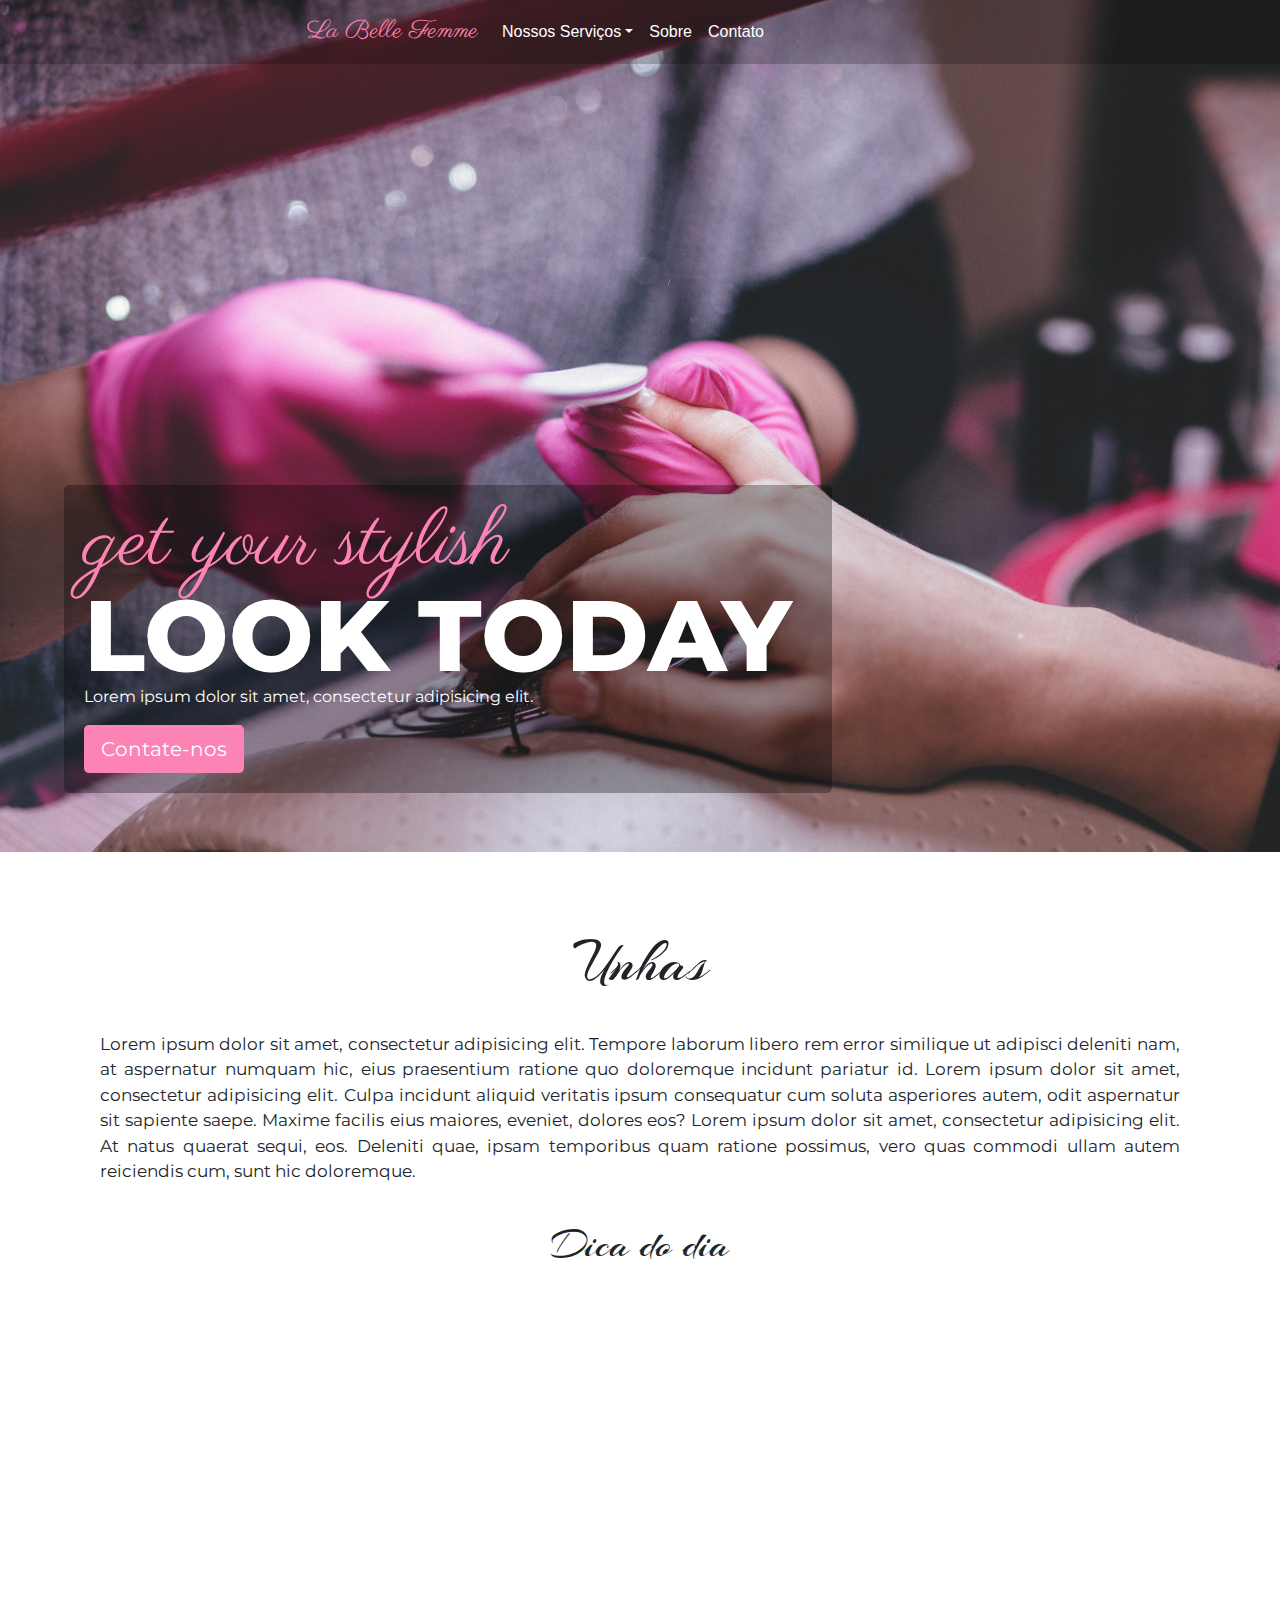
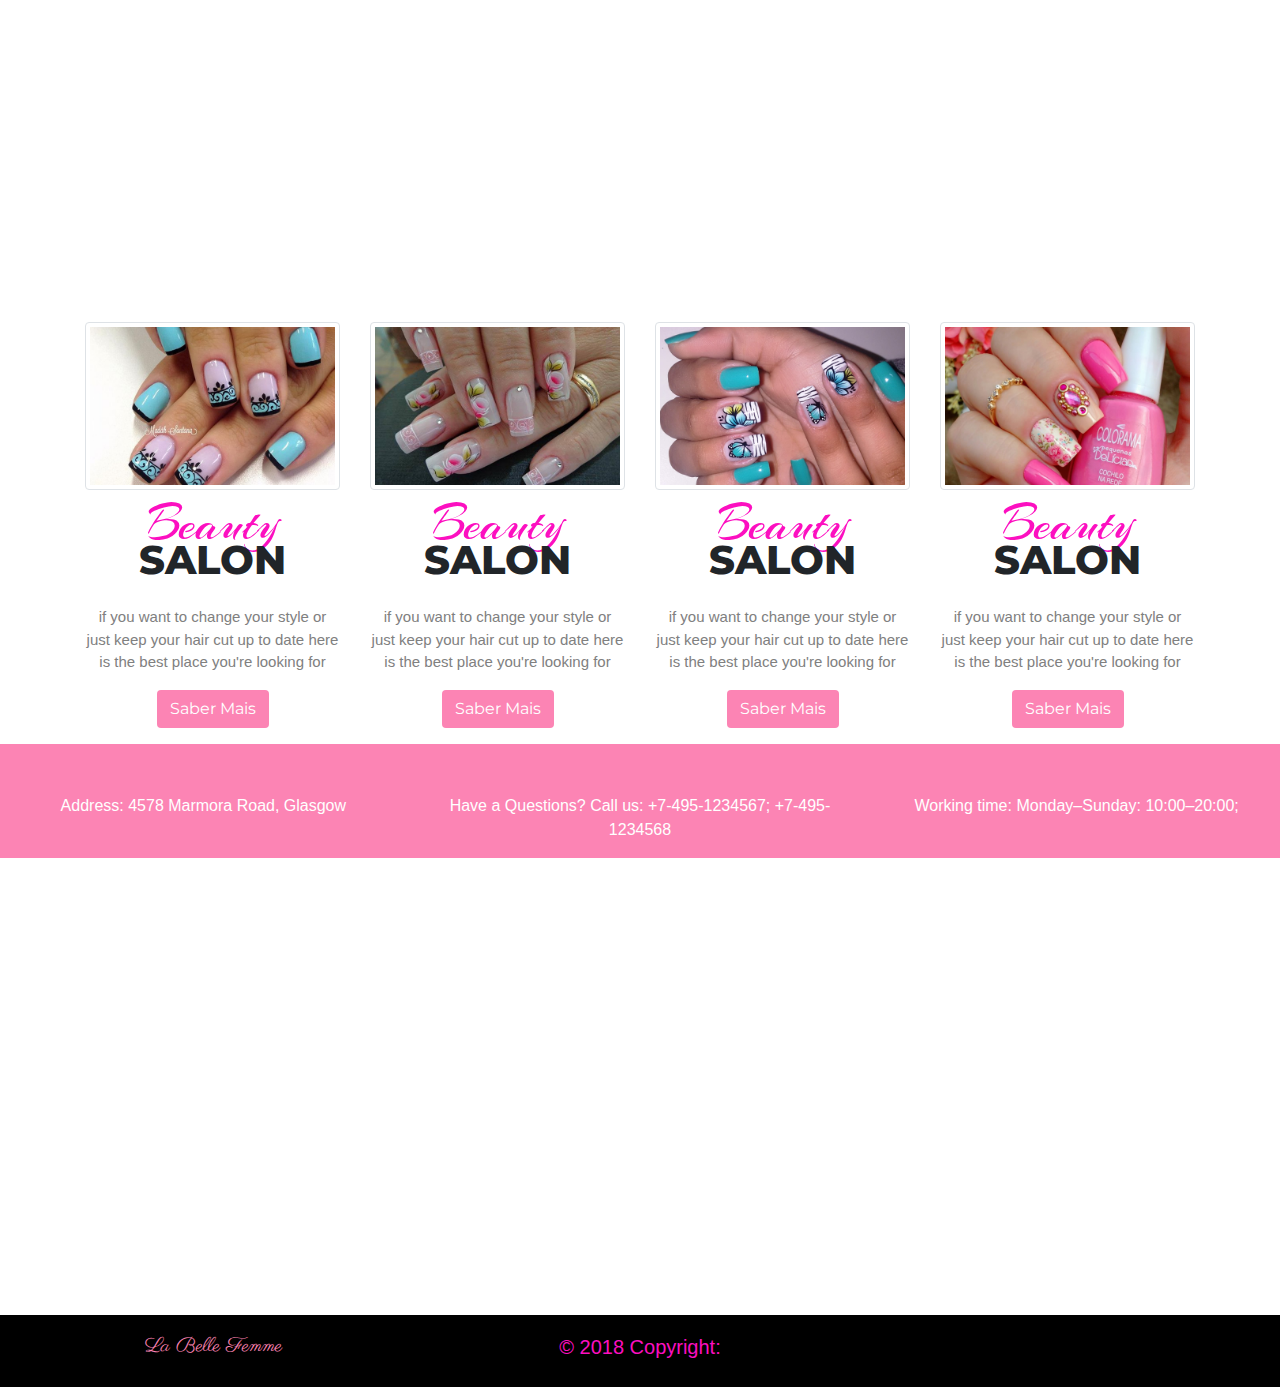
<file: unhas.html>
<!DOCTYPE html>
<html lang="pt-br">

<head>
    <meta charset="UTF-8">
    <meta name="viewport" content="width=device-width, initial-scale=1.0">
    <link rel="stylesheet" href="css/bootstrap.min.css">
    <link rel="stylesheet" href="css/estilo.css">
    <link rel="stylesheet" href="https://use.fontawesome.com/releases/v5.7.2/css/all.css" integrity="sha384-fnmOCqbTlWIlj8LyTjo7mOUStjsKC4pOpQbqyi7RrhN7udi9RwhKkMHpvLbHG9Sr"
        crossorigin="anonymous">
    <link href="https://fonts.googleapis.com/css?family=Arizonia" rel="stylesheet">
    <title>La Belle Femme</title>
</head>

<body>
    <div class="container-fluid">
        <div class="row">
            <nav class="navbar navbar-expand-sm navbar-light frente" style="background-color: rgba(0, 0, 0, .2);">
                <button class="navbar-toggler" data-toggle="collapse" data-target="#menuPrincipal"><span class="navbar-toggler-icon"></span></button>
                <div class="container">
                    <div class="nav  justify-content-end collapse navbar-collapse" id="menuPrincipal">
                        <a href="index.html" class="navbar-brand logo">La Belle Femme</a>
                        <ul class="navbar-nav mr-auto">
                            <li class="dropdown"><a href="#" class="nav-link dropdown-toggle link-menu" data-toggle="dropdown">Nossos
                                    Serviços</a>
                                <ul class="dropdown-menu">
                                    <li><a href="maquiagem.html" class="dropdown-item link-menu">Maquiagem</a></li>
                                    <li><a href="estetica.html" class="dropdown-item link-menu">Estética</a></li>
                                    <li><a href="cabelo.html" class="dropdown-item link-menu">Cabelo</a></li>
                                    <li><a href="pele.html" class="dropdown-item link-menu">Pele</a></li>
                                    <li><a href="unhas.html" class="dropdown-item link-menu">Unhas</a></li>
                                </ul>
                            </li>
                            <li><a href="sobre.html" class="nav-link link-menu">Sobre</a></li>
                            <li><a href="contato.html" class="nav-link link-menu">Contato</a></li>
                            <li><a href="#" class="nav-link link-menu"><i class="fas fa-search"></i></i></a></li>
                            <li><a href="#" class="nav-link icones link-menu"><i class="fab fa-facebook-f"></i></a></li>
                            <li><a href="#" class="nav-link icones link-menu"><i class="fab fa-twitter"></i></a></li>
                            <li><a href="#" class="nav-link icones link-menu"><i class="fab fa-instagram"></i></a></li>
                        </ul>
                    </div><!-- fim .collapse -->
                </div><!-- fim .container -->
            </nav>
            <div class="banner">
                <img class="d-block w-100 img-fluid" src="img/10.jpg" alt="Unhas">
                <div class="texto-slide">
                    <h5>get your stylish</h5>
                    <h1>Look Today</h1>
                    <p>
                        Lorem ipsum dolor sit amet, consectetur adipisicing elit.
                    </p>
                    <button class="btn btn-lg">Contate-nos</button>
                </div>
            </div>
        </div>
    </div>

    <div class="make">
        <div class="container">
            <div class="row">
                <div class="col-md-12">
                    <h2>Unhas</h2>
                    <p> Lorem ipsum dolor sit amet, consectetur adipisicing elit. Tempore laborum libero rem error
                        similique ut adipisci deleniti nam, at aspernatur numquam hic, eius praesentium ratione quo
                        doloremque incidunt pariatur id.
                        Lorem ipsum dolor sit amet, consectetur adipisicing elit. Culpa incidunt aliquid veritatis
                        ipsum consequatur cum soluta asperiores autem, odit aspernatur sit sapiente saepe. Maxime
                        facilis eius maiores, eveniet, dolores eos? Lorem ipsum dolor sit amet, consectetur adipisicing
                        elit. At natus quaerat sequi, eos. Deleniti quae, ipsam temporibus quam ratione possimus, vero
                        quas commodi ullam autem reiciendis cum, sunt hic doloremque. </p>
                </div>
                <div class="col-md-12">
                    <h3>Dica do dia</h3>
                    <div class="embed-responsive embed-responsive-16by9 mb-3">
                        <iframe width="560" height="315" src="https://www.youtube.com/embed/NTLhhXUnaoQ" frameborder="0"
                            allow="accelerometer; autoplay; encrypted-media; gyroscope; picture-in-picture"
                            allowfullscreen></iframe>
                    </div>
                </div>
            </div>
        </div>
    </div>
    <section class="container">
        <div class="row">
            <div class="col-md-4 col-lg-3">
                <figure>
                    <img class="img-fluid img-thumbnail" src="img/unhas01.jpg" width="320" height="205" alt="">
                    <p class="card-fonte-cursiva">Beauty</p>

                    <p class="text-center card-texto-enorme">Salon</p>

                    <p class="text-center card-texto-cinza">if you want to change your style or just keep your hair cut
                        up to date here is the best place you're looking for</p>

                    <div class="text-center"><button type="button" class="btn-saiba_mais btn btn-md">Saber Mais</button></div>
                </figure>
            </div>
            <div class="col-md-4 col-lg-3">
                <figure>
                    <img class="img-fluid img-thumbnail" src="img/unhas02.jpg" width="320" height="205" alt="">
                    <p class="card-fonte-cursiva">Beauty</p>

                    <p class="text-center card-texto-enorme">Salon</p>

                    <p class="text-center card-texto-cinza">if you want to change your style or just keep your hair cut
                        up to date here is the best place you're looking for</p>

                    <div class="text-center"><button type="button" class="btn-saiba_mais btn btn-md">Saber Mais</button></div>
                </figure>
            </div>
            <div class="col-md-4 col-lg-3">
                <figure>
                    <img class="img-fluid img-thumbnail" src="img/unhas03.jpg" width="320" height="205" alt="">
                    <p class="card-fonte-cursiva">Beauty</p>

                    <p class="text-center card-texto-enorme">Salon</p>

                    <p class="text-center card-texto-cinza">if you want to change your style or just keep your hair cut
                        up to date here is the best place you're looking for</p>

                    <div class="text-center"><button type="button" class="btn-saiba_mais btn btn-md">Saber Mais</button></div>
                </figure>
            </div>
            <div class="col-md-4 col-lg-3">
                <figure>
                    <img class="img-fluid img-thumbnail" src="img/unhas04.jpg" width="320" height="205" alt="">
                    <p class="card-fonte-cursiva">Beauty</p>

                    <p class="text-center card-texto-enorme">Salon</p>

                    <p class="text-center card-texto-cinza">if you want to change your style or just keep your hair cut
                        up to date here is the best place you're looking for</p>

                    <div class="text-center"><button type="button" class="btn-saiba_mais btn btn-md">Saber Mais</button></div>
                </figure>
            </div>

    </section>


    <footer class="footer">
        <div class="row info-contato">
            <div class="col-md-4">
                <p class="text-center">
                    <i class="fas fa-map-marker-alt"></i>
                    Address:
                    4578 Marmora Road, Glasgow
                </p>
            </div>
            <div class="col-md-4">
                <p class="text-center">
                    <i class="fas fa-phone"></i>
                    Have a Questions? Call us:
                    +7-495-1234567;
                    +7-495-1234568
                </p>
            </div>
            <div class="col-md-4">
                <p class="text-center">
                    <i class="far fa-clock"></i>
                    Working time:
                    Monday–Sunday: 10:00–20:00;
                </p>
            </div>
        </div>
        <div class="container-fluid">
            <iframe src="https://www.google.com/maps/embed?pb=!1m16!1m12!1m3!1d2486.324664936173!2d-0.05782634919365109!3d51.452195272459925!2m3!1f0!2f0!3f0!3m2!1i1024!2i768!4f13.1!2m1!1s4578+Marmora+Road%2C+Glasgow!5e0!3m2!1spt-BR!2sbr!4v1550712994698"
                width="100%" height="450" frameborder="0" style="border:0" allowfullscreen></iframe>
        </div>
        <!-- Copyright -->
        <div class="container-fluid copyright">
            <div class="row">
                <div class="col-md-4 text-center logo">
                    <h5>La Belle Femme</h5>
                </div>
                <div class="col-md-4 text-center">
                    <h5>© 2018 Copyright:</h5>
                </div>
                <div class="col-md-4 text-center">
                    <i class="fab fa-facebook-f"></i>
                    <i class="fab fa-twitter"></i>
                    <i class="fab fa-instagram"></i>
                </div>
            </div>
        </div>
        <!-- Copyright -->

    </footer>



    <script src="js/jquery.js"></script>
    <script src="js/bootstrap.min.js"></script>

</body>

</html>
</file>
<file: css/estilo.css>
/*Estilo Daniel*/
@import url('https://fonts.googleapis.com/css?family=Arizonia|Herr+Von+Muellerhoff|Montserrat:400,500i,600,600i,700,800,800i|Parisienne');
/*
    font-family: 'Arizonia', cursive;
    font-family: 'Parisienne', cursive;
    font-family: 'Montserrat', sans-serif;
    font-family: 'Herr Von Muellerhoff', cursive;

*/
.frente{
  z-index: 2;
  width: 100%;
}
#menuPrincipal {
    margin-left: 20%;
}
.link-menu{
  color: #fff !important;
}
.logo{
  font-family: 'Parisienne', cursive;
  color: #fc84b4 !important;
  font-size: 25px;
}
.carousel {
    /*position: absolute;
    top: 0%;*/
    z-index: 1;
  }
  .dropdown-menu{
    background-color: transparent;
  }
  .dropdown-item:focus, .dropdown-item:hover {
    background-color: #FFA9FF;
  }
  /*.salon {
    position: relative;
    display: block;
    top: 750px;
  }*/
  .texto-slide{
    color: #FFF;
    background-color: rgba(0, 0, 0, .3);
    padding: 20px;
    width: 60%;
    border-radius: 5px;
    position: absolute;
    top: 75%;
    left: 35%;
    transform: translate(-50%, -50%);
    transition: .3s;
  }
  .texto-slide h5{
    font-family: 'Parisienne', cursive;
    color: #fc84b4;
    font-size: 80px;
    font-weight: 400;
    text-transform: none;
    line-height: 1em;
  }
  .texto-slide h1{
    color: #ffffff;
    font-family: "Montserrat", Sans-serif;
    text-transform: uppercase;
    font-size: 100px;
    font-weight: 800;
    line-height: 0.84em;
  }
  .texto-slide button, .btn-saiba_mais{
    background-color: #fc84b4;
    color:#fff;
    font-family: "Montserrat", Sans-serif;
  }
  .texto-slide p{
    font-family: "Montserrat", Sans-serif;
  }
  .info-contato{
    background-color: #fc84b4;
    color: #fff;
  }
  .info-contato p{
    padding-top: 50px;
  }
  .copyright{
    background-color: #000;
    color: #fc0fc0;
    padding-top: 20px;
    padding-bottom: 20px;
  }
  .copyright i{
    padding-right: 15px;
  }
  .carousel {
    position: relative;
    top: -65px;
}
.banner{
  position: relative;
  top: -65px;
}

  /*Fim Estilo Daniel*/

  /*Estilos kevin*/

.space-after-row{
  margin-bottom: 60px;
}

.card-fonte-cursiva{
  font-family: 'Arizonia', cursive;
  text-align:center; font-size:50px;
  color:#fc0fc0;
  margin: 0;
  padding: 30px 0 0 0;
  line-height: 10px;
}
.card-texto-cinza{
  color:gray;
  font-size:15px;
}
.card-texto-enorme{
  font-size: 40px;
  font-weight: 800;
  font-family: 'Montserrat', sans-serif;
  text-transform: uppercase;
  letter-spacing: 0.1px;
}
.section-desconto{
  background-image: url('../img/beauty-salon-img7.jpg');
  /*position: relative;
  display: block;
  top: 820px;*/
}
.texto-section-grande{
  font-size:150px;
  font-weight:bolder;
  color: white;
  margin: 0;
  padding: 30px 0 0 0;
  line-height: 150px;
}
.botao-section{
  margin-bottom: 40px;
  margin-top: 20px;
  border-color: #fc84b4;
  background-color: #fc84b4;
  color: white;
  font-weight: bold;
}
/*.footer{
    position: relative;
    display: block;
    top: 820px;
}*/
.footer-contato{
  position: relative;
  display: block;
  top: 845px;
}
.section-contato{
  /*position: relative;
  display: block;
  top: 800px;*/
  padding: 0 25% 0 25%;
}
.titulo-contato{
   font-family: 'Arizonia', cursive;
   text-align:center;
   font-size:50px;
   color:black;
   line-height: 30px;
   margin-bottom: 25px;
}
  /*Fim estilos kevin*/


  /*Layane*/
  .titulo-sobre{
    font-family: 'Arizonia', cursive;
    font-size: 60px;
    color: black;
    text-align: center;
    padding: 15px;
  }
  .section-sobre p{
    text-align: justify;
    padding-right: 25px;
    padding-left: 25px;
  }
  .make h2{
  text-align: center;
  padding: 10px;
  font-size: 60px;
  font-family: 'Arizonia', cursive;
}
.make h3{
text-align: center;
padding: 05px;
font-size: 40px;
font-family: 'Arizonia', cursive;
}
.make p{
  text-align: justify;
  padding: 15px;
  font-family: "Montserrat", Sans-serif;
  font-size: 17px;
}

  /*Fim Layane*/
  @media screen and (max-width: 768px){
  .carousel {
    position: relative;
    top: 0px;
    margin-bottom: 15px;
  }
  .texto-slide h5{
  font-family: 'Parisienne', cursive;
  color: #fc84b4;
  font-size: 1.5em;
  font-weight: 400;
  text-transform: none;
  line-height: 1em;
  }
  .texto-slide h1{
  color: #ffffff;
  font-family: "Montserrat", Sans-serif;
  text-transform: uppercase;
  font-size: 2em;
  font-weight: 800;
  line-height: 0.84em;
  }
  .texto-slide p {
  display: none;
  }
  .texto-slide button {
  width: 65%;
  font-size: 0.7em;
  font-weight: bold;
  text-transform: uppercase;
  }
  .texto-slide {
    top: 62%;
  }
  .space-after-row {
    margin-bottom: 15px;
  }
  .descontao p:first-child{
  font-size: 2.5em;
  line-height: 1.8rem;
  }
  .descontao p:nth-child(2){
  font-size: 2em;
  line-height: 1.8rem;
  }
  .section-contato{
   padding: 0 5% 0 5%;
  }
  .titulo-contato, .titulo-sobre{
     line-height: 35px;
     margin-bottom: 25px;
  }
  .banner{
    position: relative;
    top: 0px;
    margin-bottom: 15px;
  }
  .icones{
    display: none;
  }
  .logo{
    margin-right: 6rem;
  }
  }
</file>
